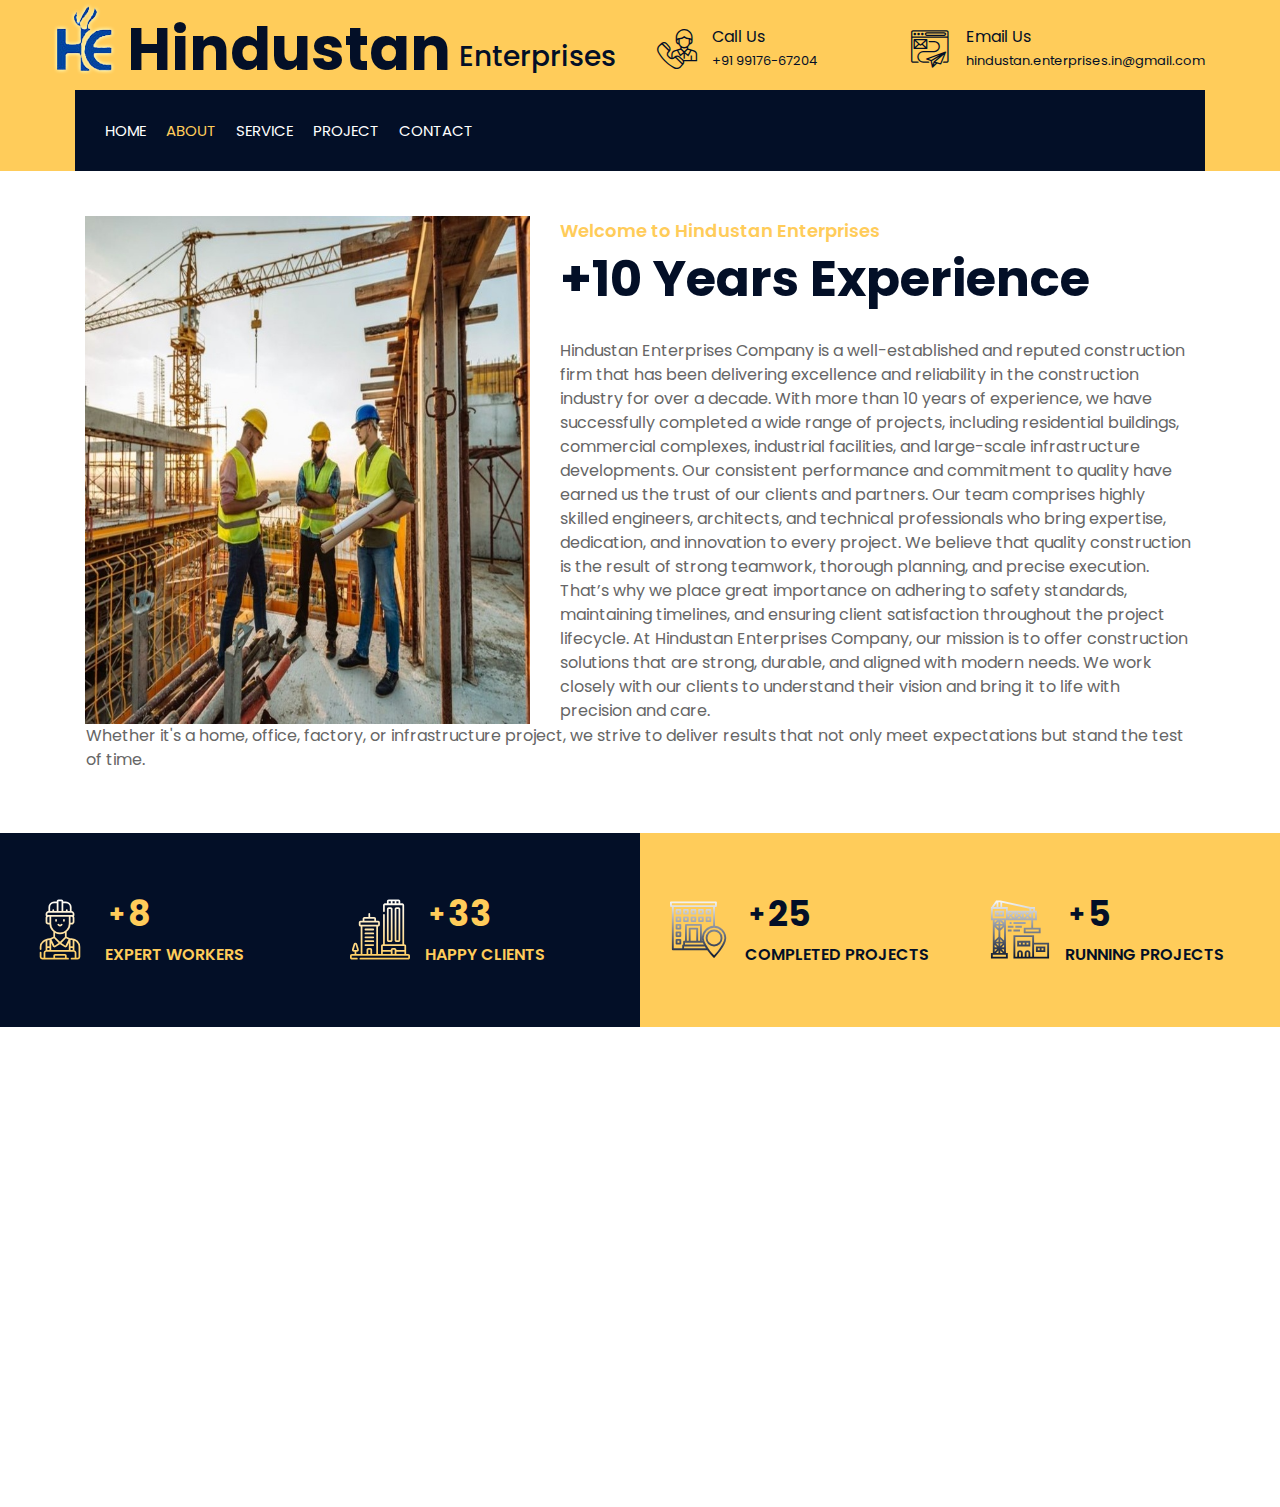
<file: about.html>
<!DOCTYPE html>
<html lang="en">

<head>
    <meta charset="utf-8">
    <title>Hindustan Enterprises | Construction Company</title>
    <meta content="width=device-width, initial-scale=1.0" name="viewport">
    <meta content="Construction Company" name="keywords">
    <meta content="Construction Company" name="description">

    <!-- Favicon -->
    <link href="img/favicon.ico" rel="icon">

    <!-- Google Font -->
    <link href="https://fonts.googleapis.com/css2?family=Poppins:wght@100;200;300;400;500;600;700;800;900&display=swap"
        rel="stylesheet">

    <!-- CSS Libraries -->
    <link href="https://stackpath.bootstrapcdn.com/bootstrap/4.4.1/css/bootstrap.min.css" rel="stylesheet">
    <link href="https://cdnjs.cloudflare.com/ajax/libs/font-awesome/5.10.0/css/all.min.css" rel="stylesheet">
    <link href="lib/flaticon/font/flaticon.css" rel="stylesheet">
    <link href="lib/animate/animate.min.css" rel="stylesheet">
    <link href="lib/owlcarousel/assets/owl.carousel.min.css" rel="stylesheet">
    <link href="lib/lightbox/css/lightbox.min.css" rel="stylesheet">
    <link href="lib/slick/slick.css" rel="stylesheet">
    <link href="lib/slick/slick-theme.css" rel="stylesheet">

    <!-- Template Stylesheet -->
    <link href="css/style.css" rel="stylesheet">
</head>

<body>
    <div class="wrapper">
        <!-- Top Bar Start -->
       <div class="top-bar">
            <div class="container-fluid">
                <div class="row align-items-center">
                    <div class="col-lg-6 col-md-12">
                        <div class="logo">
                            <!-- <span class="d-flex"> -->
                                <!-- <a href="index.html"> -->
                                   <img style="margin-top: -9px;" src="img/logo-hindustan.png" alt="Logo">
                                <!-- </a> -->
                                <h1 class="mx-2">Hindustan</h1><h3 class="mt-4">Enterprises</h3>
                            <!-- </span> -->
                        </div>
                    </div>
                    <div class="col-lg-6 col-md-7 d-none d-lg-block">
                        <div class="row">
                            <div class="col-4">
                                <div class="top-bar-item">
                                    <div class="top-bar-icon">
                                        <i class="flaticon-call"></i>
                                    </div>
                                    <div class="top-bar-text">
                                        <h3>Call Us</h3>
                                        <p>+91 99176-67204</p>
                                    </div>
                                </div>
                            </div>
                            <div class="col-8">
                                <div class="top-bar-item">
                                    <div class="top-bar-icon">
                                        <i class="flaticon-send-mail"></i>
                                    </div>
                                    <div class="top-bar-text">
                                        <h3>Email Us</h3>
                                       <p>hindustan.enterprises.in@gmail.com</p> 
                                    </div>
                                </div>
                            </div>
                        </div>
                    </div>
                </div>
            </div>
        </div>
        <!-- Top Bar End -->

        <!-- Nav Bar Start -->
        <div class="nav-bar">
            <div class="container-fluid">
                <nav class="navbar navbar-expand-lg bg-dark navbar-dark">
                    <a href="#" class="navbar-brand">MENU</a>
                    <button type="button" class="navbar-toggler" data-toggle="collapse" data-target="#navbarCollapse">
                        <span class="navbar-toggler-icon"></span>
                    </button>

                    <div class="collapse navbar-collapse justify-content-between" id="navbarCollapse">
                        <div class="navbar-nav mr-auto">
                            <a href="index.html" class="nav-item nav-link">Home</a>
                            <a href="about.html" class="nav-item nav-link active">About</a>
                            <a href="service.html" class="nav-item nav-link">Service</a>
                  
                            <a href="portfolio.html" class="nav-item nav-link">Project</a>
                            <a href="contact.html" class="nav-item nav-link">Contact</a>
                        </div>
                        <!-- <div class="ml-auto">
                                <a class="btn" href="#">Get A Quote</a>
                            </div> -->
                    </div>
                </nav>
            </div>
        </div>
        <!-- Nav Bar End -->

        <!-- About Start -->
        <div class="about wow fadeInUp" data-wow-delay="0.1s">
            <div class="container">
                <div class="row align-items-center">
                    <div class="col-lg-5 col-md-6">
                        <div class="about-img">
                            <img src="img/about.jpg" alt="Image">
                        </div>
                    </div>
                    <div class="col-lg-7 col-md-6">
                        <div class="section-header text-left">
                            <p>Welcome to Hindustan Enterprises</p>
                            <h2>+10 Years Experience</h2>
                        </div>
                        <div class="about-text">
                             <p class="mb-0">Hindustan Enterprises Company is a well-established and reputed construction
                                firm that
                                has been
                                delivering excellence and reliability in the construction industry for over a decade.
                                With more
                                than 10 years of experience, we have successfully completed a wide range of projects,
                                including
                                residential buildings, commercial complexes, industrial facilities, and large-scale
                                infrastructure developments. Our consistent performance and commitment to quality have
                                earned us
                                the trust of our clients and partners. Our team comprises highly skilled engineers,
                                architects, and technical
                                professionals who bring
                                expertise, dedication, and innovation to every project. We believe that quality
                                construction is
                                the result of strong teamwork, thorough planning, and precise execution. That’s why we
                                place
                                great importance on adhering to safety standards, maintaining timelines, and ensuring
                                client
                                satisfaction throughout the project lifecycle. At Hindustan Enterprises Company, our
                                mission is to offer construction solutions that are
                                strong, durable, and aligned with modern needs. We work closely with our clients to
                                understand
                                their vision and bring it to life with precision and care.</p>
                        </div>
                    </div>
                     <p class="mx-3">
                        Whether it's a home, office, factory,
                        or infrastructure project, we strive to deliver results that not only meet expectations but
                        stand the test of time.</p>
                </div>
            </div>
        </div>
        <!-- About End -->


        <!-- Fact Start -->
        <div class="fact">
            <div class="container-fluid">
                <div class="row counters">
                    <div class="col-md-6 fact-left wow slideInLeft">
                        <div class="row">
                            <div class="col-6">
                                <div class="fact-icon">
                                    <i class="flaticon-worker"></i>
                                </div>
                                <div class="fact-text">
                                     <span class="plus-icon"> <strong class="mx-1 mb-2">+</strong> <h2 data-toggle="counter-up">25</h2></span>
                                    <p>Expert Workers</p>
                                </div>
                            </div>
                            <div class="col-6">
                                <div class="fact-icon">
                                    <i class="flaticon-building"></i>
                                </div>
                                <div class="fact-text">
                                     <span class="plus-icon"> <strong class="mx-1 mb-2">+</strong> <h2 data-toggle="counter-up">100</h2></span>
                                    <p>Happy Clients</p>
                                </div>
                            </div>
                        </div>
                    </div>
                    <div class="col-md-6 fact-right wow slideInRight">
                        <div class="row">
                            <div class="col-6">
                                <div class="fact-icon">
                                    <i class="flaticon-address"></i>
                                </div>
                                <div class="fact-text">
                                 <span class="plus-icon"> <strong class="mx-1 mb-2">+</strong> <h2 data-toggle="counter-up">75</h2></span>
                                    <p>Completed Projects</p>
                                </div>
                            </div>
                            <div class="col-6">
                                <div class="fact-icon">
                                    <i class="flaticon-crane"></i>
                                </div>
                                <div class="fact-text">
                                <span class="plus-icon"> <strong class="mx-1 mb-2">+</strong> <h2 data-toggle="counter-up">15</h2></span>
                                    <p>Running Projects</p>
                                </div>
                            </div>
                        </div>
                    </div>
                </div>
            </div>
        </div>
        <!-- Fact End -->

        <!-- Footer Start -->
       <div class="footer wow fadeIn" data-wow-delay="0.3s">
            <div class="container">
                <div class="row" style="justify-content: space-between;">
                    <div class="col-md-6 col-lg-4">
                        <div class="footer-contact">
                            <h2>Office Contact</h2>
                            <p><i class="fa fa-map-marker-alt"></i>Near Sabji Moholla Bass Stand Reckog Peo 172107 (HP)
                            </p>
                            <p><i class="fa fa-phone-alt"></i>+91 99176-67204</p>
                            <p><i class="fa fa-envelope"></i>hindustan.enterprises.in@gmail.com
                            </p>
                        </div>
                    </div>
                    <div class="col-md-6 col-lg-4">
                    <div class="footer-social" style="bottom: -64px;">
                        <h2>Follow Us</h2>
                        <a href="https://x.com/HindustanE39661?t=6u1ZYxvJxGNNwe6p0ER_DA&s=08"><i
                                class="fa fa-twitter"></i></a>

                        <a href=""><i class="fab fa-facebook-f"></i></a>
                        <a
                            href="https://www.instagram.com/hindustan.enterprisess?utm_source=qr&igsh=MWJyeDI0NjF3OWJhcA=="><i
                                class="fab fa-instagram"></i></a>
                        <!-- <a href=""><i class="fab fa-linkedin-in"></i></a> -->
                    </div>
                </div>
                </div>
            </div>
            <hr style="height: 2px;
background-color: #f3eeee;
border: none;
">
            <div class="container copyright">
                <div class="row">
                    <div class="col-md-6">
                        <p>&copy; <a href="#">Hindustan Enterprises</a>, All Right Reserved.</p>
                    </div>
                    <div class="col-md-6">
                        <p>Designed By <a href="">Mahfooz saifi</a></p>
                    </div>
                </div>
            </div>
        </div>
        <!-- Footer End -->

        <a href="#" class="back-to-top"><i class="fa fa-chevron-up"></i></a>
    </div>

    <!-- JavaScript Libraries -->
    <script src="https://code.jquery.com/jquery-3.4.1.min.js"></script>
    <script src="https://stackpath.bootstrapcdn.com/bootstrap/4.4.1/js/bootstrap.bundle.min.js"></script>
    <script src="lib/easing/easing.min.js"></script>
    <script src="lib/wow/wow.min.js"></script>
    <script src="lib/owlcarousel/owl.carousel.min.js"></script>
    <script src="lib/isotope/isotope.pkgd.min.js"></script>
    <script src="lib/lightbox/js/lightbox.min.js"></script>
    <script src="lib/waypoints/waypoints.min.js"></script>
    <script src="lib/counterup/counterup.min.js"></script>
    <script src="lib/slick/slick.min.js"></script>

    <!-- Template Javascript -->
    <script src="js/main.js"></script>
</body>

</html>
</file>
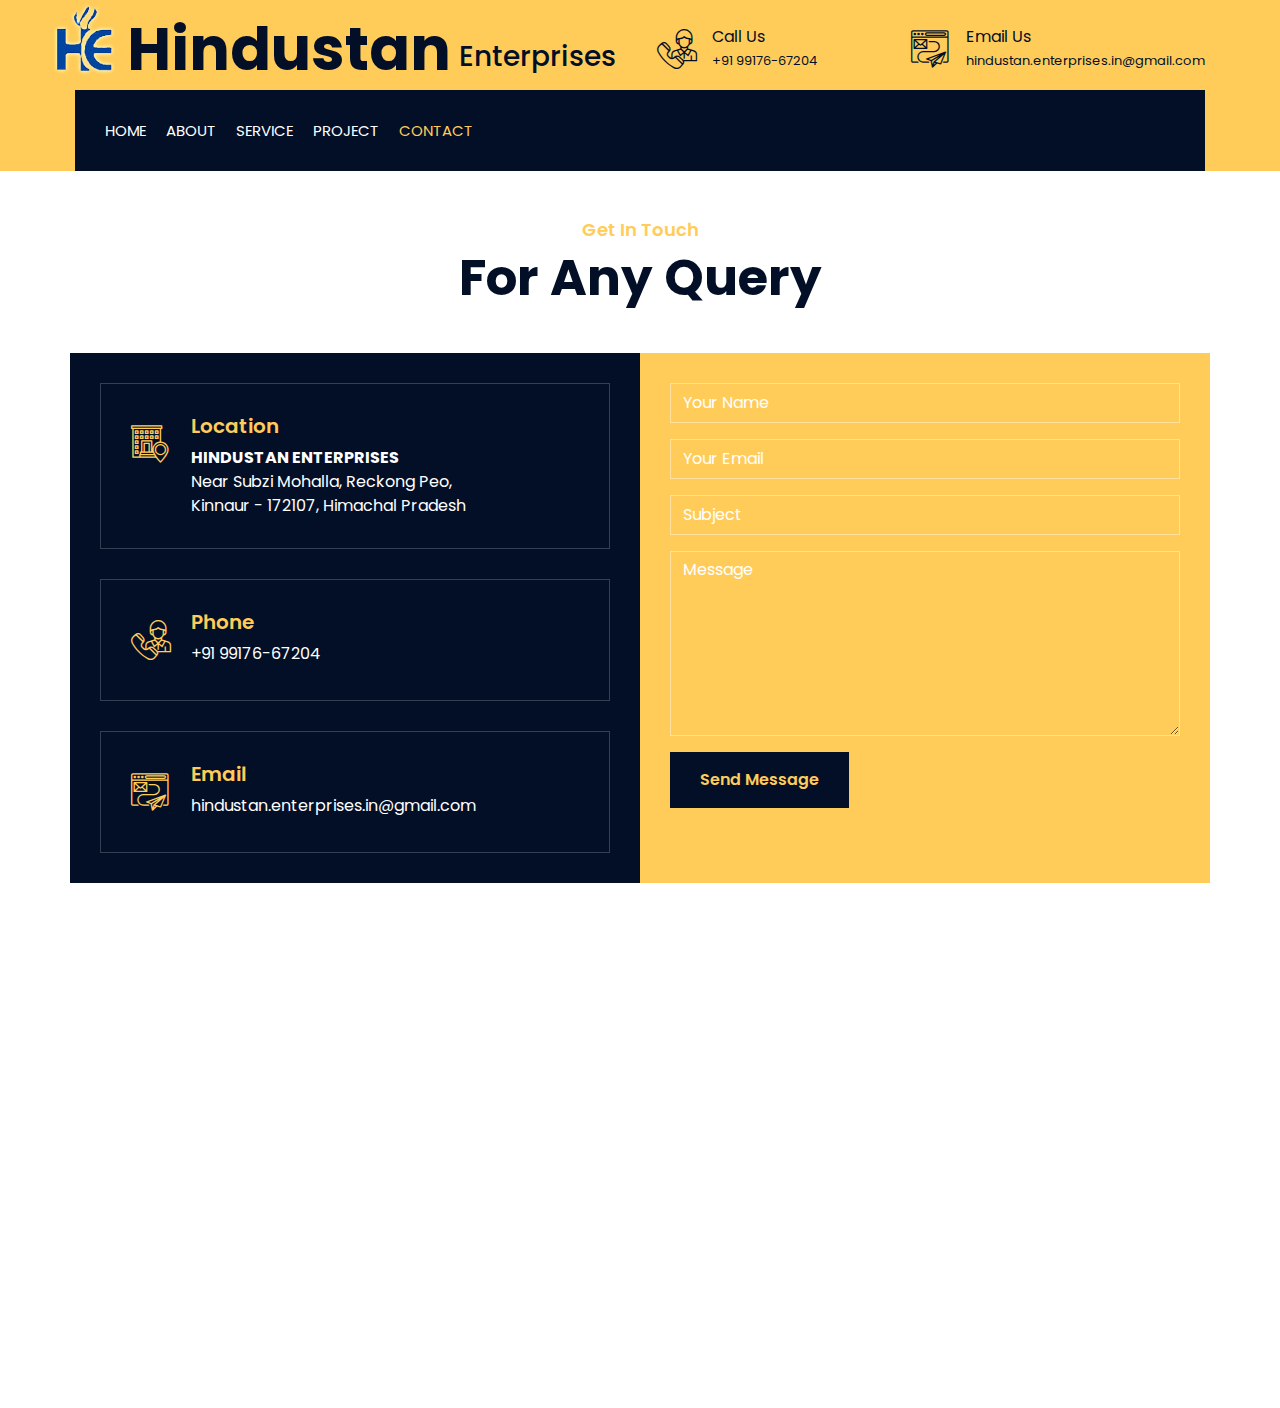
<file: contact.html>
<!DOCTYPE html>
<html lang="en">

<head>
    <meta charset="utf-8">
    <title>Hindustan Enterprises | Construction Company</title>
    <meta content="width=device-width, initial-scale=1.0" name="viewport">
    <meta content="Construction Company" name="keywords">
    <meta content="Construction Company" name="description">

    <!-- Favicon -->
    <link href="img/favicon.ico" rel="icon">

    <!-- Google Font -->
    <link href="https://fonts.googleapis.com/css2?family=Poppins:wght@100;200;300;400;500;600;700;800;900&display=swap"
        rel="stylesheet">

    <!-- CSS Libraries -->
    <link href="https://stackpath.bootstrapcdn.com/bootstrap/4.4.1/css/bootstrap.min.css" rel="stylesheet">
    <link href="https://cdnjs.cloudflare.com/ajax/libs/font-awesome/5.10.0/css/all.min.css" rel="stylesheet">
    <link href="lib/flaticon/font/flaticon.css" rel="stylesheet">
    <link href="lib/animate/animate.min.css" rel="stylesheet">
    <link href="lib/owlcarousel/assets/owl.carousel.min.css" rel="stylesheet">
    <link href="lib/lightbox/css/lightbox.min.css" rel="stylesheet">
    <link href="lib/slick/slick.css" rel="stylesheet">
    <link href="lib/slick/slick-theme.css" rel="stylesheet">

    <!-- Template Stylesheet -->
    <link href="css/style.css" rel="stylesheet">
</head>

<body>
    <div class="wrapper">
        <!-- Top Bar Start -->
        <div class="top-bar">
            <div class="container-fluid">
                <div class="row align-items-center">
                    <div class="col-lg-6 col-md-12">
                        <div class="logo">
                            <img style="margin-top: -9px;" src="img/logo-hindustan.png" alt="Logo">
                            <h1 class="mx-2">Hindustan</h1>
                            <h3 class="mt-4">Enterprises</h3>
                            <!-- </span> -->
                        </div>
                    </div>
                    <div class="col-lg-6 col-md-7 d-none d-lg-block">
                        <div class="row">
                            <div class="col-4">
                                <div class="top-bar-item">
                                    <div class="top-bar-icon">
                                        <i class="flaticon-call"></i>
                                    </div>
                                    <div class="top-bar-text">
                                        <h3>Call Us</h3>
                                        <p>+91 99176-67204</p>
                                    </div>
                                </div>
                            </div>
                            <div class="col-8">
                                <div class="top-bar-item">
                                    <div class="top-bar-icon">
                                        <i class="flaticon-send-mail"></i>
                                    </div>
                                    <div class="top-bar-text">
                                        <h3>Email Us</h3>
                                        <p>hindustan.enterprises.in@gmail.com</p>
                                    </div>
                                </div>
                            </div>
                        </div>
                    </div>
                </div>
            </div>
        </div>
        <!-- Top Bar End -->

        <!-- Nav Bar Start -->
        <div class="nav-bar">
            <div class="container-fluid">
                <nav class="navbar navbar-expand-lg bg-dark navbar-dark">
                    <a href="#" class="navbar-brand">MENU</a>
                    <button type="button" class="navbar-toggler" data-toggle="collapse" data-target="#navbarCollapse">
                        <span class="navbar-toggler-icon"></span>
                    </button>

                    <div class="collapse navbar-collapse justify-content-between" id="navbarCollapse">
                        <div class="navbar-nav mr-auto">
                            <a href="index.html" class="nav-item nav-link">Home</a>
                            <a href="about.html" class="nav-item nav-link">About</a>
                            <a href="service.html" class="nav-item nav-link">Service</a>

                            <a href="portfolio.html" class="nav-item nav-link">Project</a>
                            <a href="contact.html" class="nav-item nav-link active">Contact</a>
                        </div>
                        <!-- <div class="ml-auto">
                                <a class="btn" href="#">Get A Quote</a>
                            </div> -->
                    </div>
                </nav>
            </div>
        </div>
        <!-- Nav Bar End -->

        <!-- Contact Start -->
        <div class="contact wow fadeInUp">
            <div class="container">
                <div class="section-header text-center">
                    <p>Get In Touch</p>
                    <h2>For Any Query</h2>
                </div>
                <div class="row">
                    <div class="col-md-6">
                        <div class="contact-info">
                            <div class="contact-item">
                                <i class="flaticon-address"></i>
                                <div class="contact-text">
                                    <h2>Location</h2>
                                    <p><strong>HINDUSTAN ENTERPRISES</strong></p>
                                    <p>Near Subzi Mohalla, Reckong Peo,<br>Kinnaur - 172107, Himachal Pradesh</p>
                                </div>
                            </div>
                            <div class="contact-item">
                                <i class="flaticon-call"></i>
                                <div class="contact-text">
                                    <h2>Phone</h2>
                                    <p>+91 99176-67204
                                    </p>
                                </div>
                            </div>
                            <div class="contact-item">
                                <i class="flaticon-send-mail"></i>
                                <div class="contact-text">
                                    <h2>Email</h2>
                                    <p>hindustan.enterprises.in@gmail.com</p>
                                </div>
                            </div>
                        </div>
                    </div>
                    <div class="col-md-6">
                        <div class="contact-form">
                            <div id="success"></div>
                            <form name="sentMessage" id="contactForm" novalidate="novalidate">
                                <div class="control-group">
                                    <input type="text" class="form-control" id="name" placeholder="Your Name"
                                        required="required" data-validation-required-message="Please enter your name" />
                                    <p class="help-block text-danger"></p>
                                </div>
                                <div class="control-group">
                                    <input type="email" class="form-control" id="email" placeholder="Your Email"
                                        required="required"
                                        data-validation-required-message="Please enter your email" />
                                    <p class="help-block text-danger"></p>
                                </div>
                                <div class="control-group">
                                    <input type="text" class="form-control" id="subject" placeholder="Subject"
                                        required="required" data-validation-required-message="Please enter a subject" />
                                    <p class="help-block text-danger"></p>
                                </div>
                                <div class="control-group">
                                    <textarea class="form-control" id="message" placeholder="Message"
                                        required="required"
                                        data-validation-required-message="Please enter your message"></textarea>
                                    <p class="help-block text-danger"></p>
                                </div>
                                <div>
                                    <button class="btn" type="submit" id="sendMessageButton">Send Message</button>
                                </div>
                            </form>
                        </div>
                    </div>
                </div>
            </div>
        </div>
        <!-- Contact End -->


        <!-- Footer Start -->
        <div class="footer wow fadeIn" data-wow-delay="0.3s">
            <div class="container">
                <div class="row" style="justify-content: space-between;">
                    <div class="col-md-6 col-lg-4">
                        <div class="footer-contact">
                            <h2>Office Contact</h2>
                            <p><i class="fa fa-map-marker-alt"></i>Near Sabji Moholla Bass Stand Reckog Peo 172107 (HP)
                            </p>
                            <p><i class="fa fa-phone-alt"></i>+91 99176-67204</p>
                            <p><i class="fa fa-envelope"></i>hindustan.enterprises.in@gmail.com
                            </p>
                        </div>
                    </div>
                    <div class="col-md-6 col-lg-4">
                        <div class="footer-social" style="bottom: -64px;">
                            <h2>Follow Us</h2>
                            <a href="https://x.com/HindustanE39661?t=6u1ZYxvJxGNNwe6p0ER_DA&s=08"><i
                                    class="fa fa-twitter"></i></a>

                            <a href=""><i class="fab fa-facebook-f"></i></a>
                            <a
                                href="https://www.instagram.com/hindustan.enterprisess?utm_source=qr&igsh=MWJyeDI0NjF3OWJhcA=="><i
                                    class="fab fa-instagram"></i></a>
                            <!-- <a href=""><i class="fab fa-linkedin-in"></i></a> -->
                        </div>
                    </div>
                </div>
            </div>
            <hr style="height: 2px;
background-color: #f3eeee;
border: none;
">
            <div class="container copyright">
                <div class="row">
                    <div class="col-md-6">
                        <p>&copy; <a href="#">Hindustan Enterprises</a>, All Right Reserved.</p>
                    </div>
                    <div class="col-md-6">
                        <p>Designed By <a href="">Mahfooz saifi</a></p>
                    </div>
                </div>
            </div>
        </div>
        <!-- Footer End -->

        <a href="#" class="back-to-top"><i class="fa fa-chevron-up"></i></a>
    </div>

    <!-- JavaScript Libraries -->
    <script src="https://code.jquery.com/jquery-3.4.1.min.js"></script>
    <script src="https://stackpath.bootstrapcdn.com/bootstrap/4.4.1/js/bootstrap.bundle.min.js"></script>
    <script src="lib/easing/easing.min.js"></script>
    <script src="lib/wow/wow.min.js"></script>
    <script src="lib/owlcarousel/owl.carousel.min.js"></script>
    <script src="lib/isotope/isotope.pkgd.min.js"></script>
    <script src="lib/lightbox/js/lightbox.min.js"></script>
    <script src="lib/waypoints/waypoints.min.js"></script>
    <script src="lib/counterup/counterup.min.js"></script>
    <script src="lib/slick/slick.min.js"></script>

    <!-- Contact Javascript File -->
    <script src="mail/jqBootstrapValidation.min.js"></script>
    <script src="mail/contact.js"></script>

    <!-- Template Javascript -->
    <script src="js/main.js"></script>
</body>

</html>
</file>
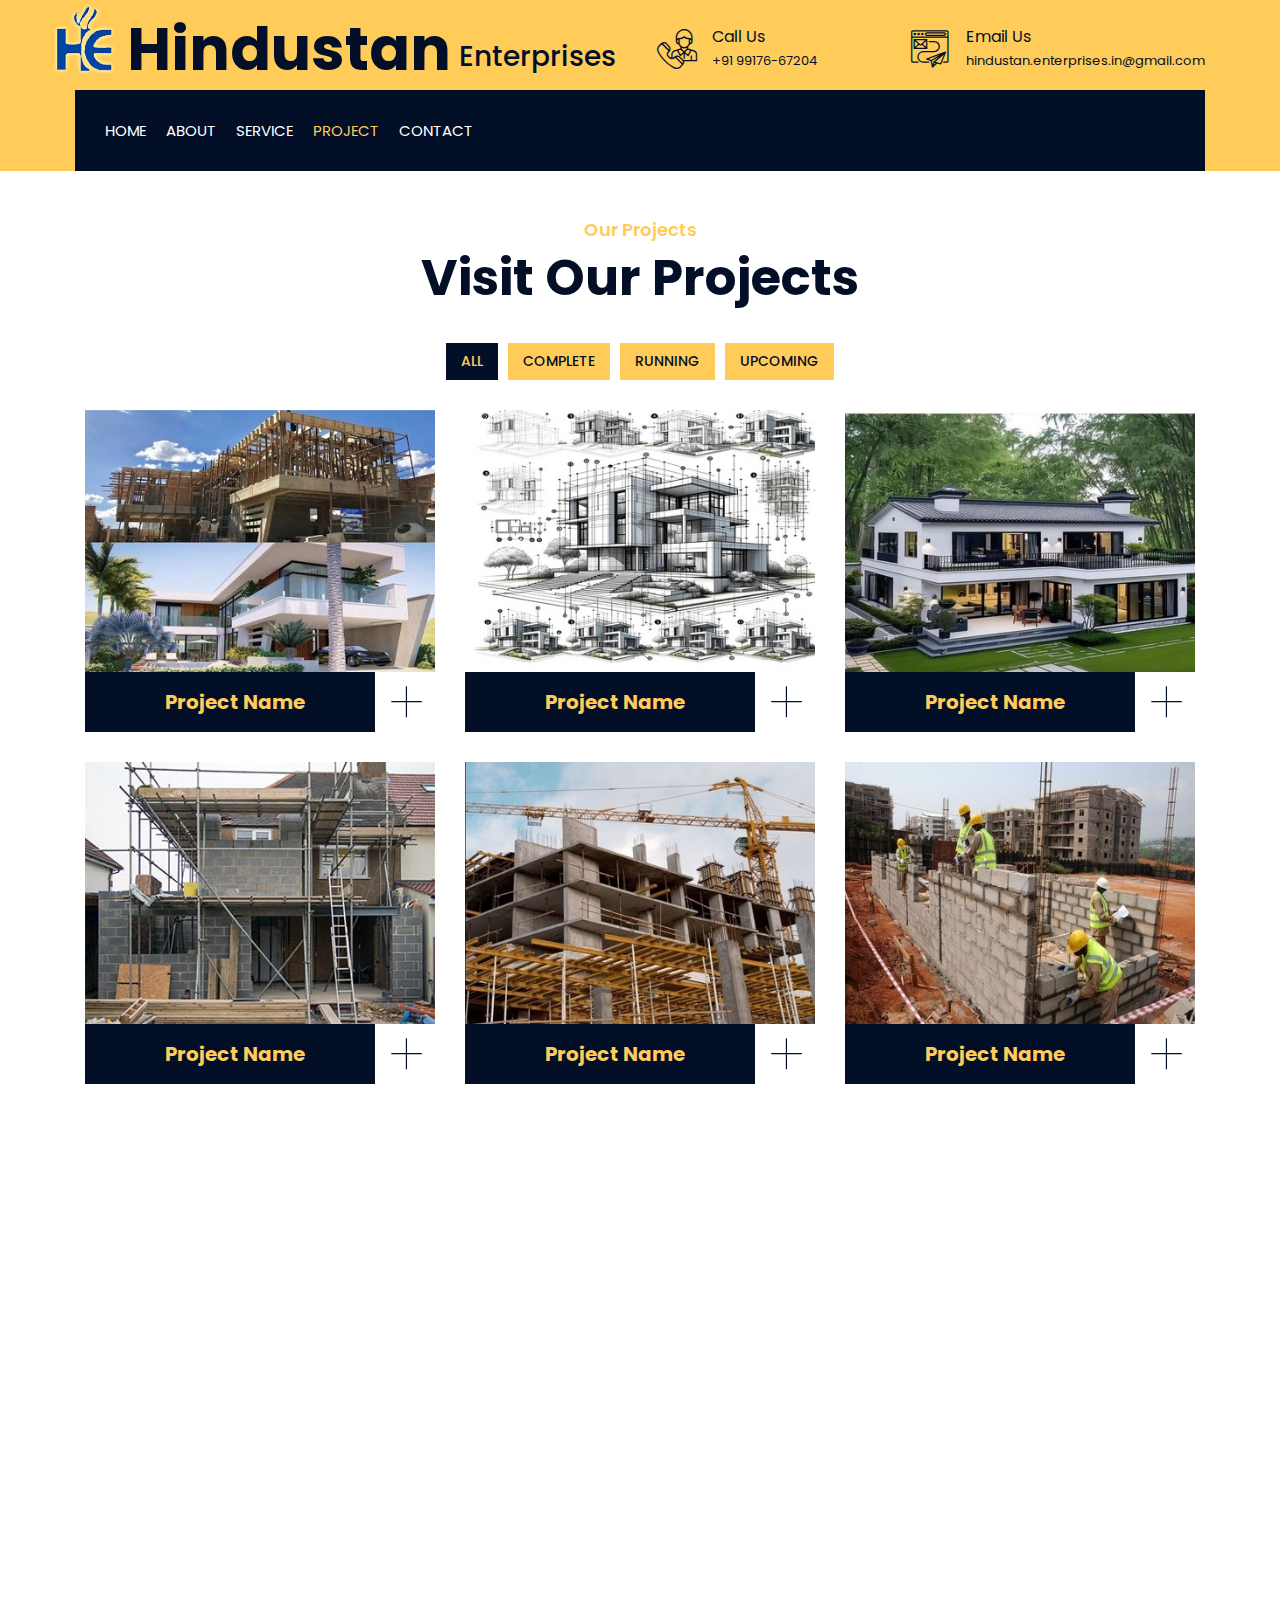
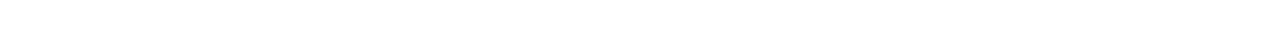
<file: portfolio.html>
<!DOCTYPE html>
<html lang="en">
    <head>
   <meta charset="utf-8">
    <title>Hindustan Enterprises | Construction Company</title>
    <meta content="width=device-width, initial-scale=1.0" name="viewport">
    <meta content="Construction Company" name="keywords">
    <meta content="Construction Company" name="description">

        <!-- Favicon -->
        <link href="img/favicon.ico" rel="icon">

        <!-- Google Font -->
        <link href="https://fonts.googleapis.com/css2?family=Poppins:wght@100;200;300;400;500;600;700;800;900&display=swap" rel="stylesheet">

        <!-- CSS Libraries -->
        <link href="https://stackpath.bootstrapcdn.com/bootstrap/4.4.1/css/bootstrap.min.css" rel="stylesheet">
        <link href="https://cdnjs.cloudflare.com/ajax/libs/font-awesome/5.10.0/css/all.min.css" rel="stylesheet">
        <link href="lib/flaticon/font/flaticon.css" rel="stylesheet"> 
        <link href="lib/animate/animate.min.css" rel="stylesheet">
        <link href="lib/owlcarousel/assets/owl.carousel.min.css" rel="stylesheet">
        <link href="lib/lightbox/css/lightbox.min.css" rel="stylesheet">
        <link href="lib/slick/slick.css" rel="stylesheet">
        <link href="lib/slick/slick-theme.css" rel="stylesheet">

        <!-- Template Stylesheet -->
        <link href="css/style.css" rel="stylesheet">
    </head>

    <body>
        <div class="wrapper">
            <!-- Top Bar Start -->
           <div class="top-bar">
            <div class="container-fluid">
                <div class="row align-items-center">
                    <div class="col-lg-6 col-md-12">
                        <div class="logo">
                                   <img style="margin-top: -9px;" src="img/logo-hindustan.png" alt="Logo">
                              <h1 class="mx-2">Hindustan</h1><h3 class="mt-4">Enterprises</h3>
                        </div>
                    </div>
                    <div class="col-lg-6 col-md-7 d-none d-lg-block">
                        <div class="row">
                            <div class="col-4">
                                <div class="top-bar-item">
                                    <div class="top-bar-icon">
                                        <i class="flaticon-call"></i>
                                    </div>
                                    <div class="top-bar-text">
                                        <h3>Call Us</h3>
                                        <p>+91 99176-67204</p>
                                    </div>
                                </div>
                            </div>
                            <div class="col-8">
                                <div class="top-bar-item">
                                    <div class="top-bar-icon">
                                        <i class="flaticon-send-mail"></i>
                                    </div>
                                    <div class="top-bar-text">
                                        <h3>Email Us</h3>
                                       <p>hindustan.enterprises.in@gmail.com</p> 
                                    </div>
                                </div>
                            </div>
                        </div>
                    </div>
                </div>
            </div>
        </div>
            <!-- Top Bar End -->

            <!-- Nav Bar Start -->
            <div class="nav-bar">
                <div class="container-fluid">
                    <nav class="navbar navbar-expand-lg bg-dark navbar-dark">
                        <a href="#" class="navbar-brand">MENU</a>
                        <button type="button" class="navbar-toggler" data-toggle="collapse" data-target="#navbarCollapse">
                            <span class="navbar-toggler-icon"></span>
                        </button>

                        <div class="collapse navbar-collapse justify-content-between" id="navbarCollapse">
                            <div class="navbar-nav mr-auto">
                                <a href="index.html" class="nav-item nav-link">Home</a>
                                <a href="about.html" class="nav-item nav-link">About</a>
                                <a href="service.html" class="nav-item nav-link">Service</a>
                      
                                <a href="portfolio.html" class="nav-item nav-link active">Project</a>
                                <a href="contact.html" class="nav-item nav-link">Contact</a>
                            </div>
                            <!-- <div class="ml-auto">
                                <a class="btn" href="#">Get A Quote</a>
                            </div> -->
                        </div>
                    </nav>
                </div>
            </div>
            <!-- Nav Bar End -->
            
            <!-- Portfolio Start -->
            <div class="portfolio">
                <div class="container">
                    <div class="section-header text-center">
                        <p>Our Projects</p>
                        <h2>Visit Our Projects</h2>
                    </div>
                    <div class="row">
                        <div class="col-12">
                            <ul id="portfolio-flters">
                                <li data-filter="*" class="filter-active">All</li>
                                <li data-filter=".first">Complete</li>
                                <li data-filter=".second">Running</li>
                                <li data-filter=".third">Upcoming</li>
                            </ul>
                        </div>
                    </div>
                    <div class="row portfolio-container">
                        <div class="col-lg-4 col-md-6 col-sm-12 portfolio-item first wow fadeInUp" data-wow-delay="0.1s">
                            <div class="portfolio-warp">
                                <div class="portfolio-img">
                                    <img src="img/portfolio-1.jpg" alt="Image">
                                    <div class="portfolio-overlay">
                                        <p>
                                            Lorem ipsum dolor sit amet elit. Phasel nec pretium mi. Curabit facilis ornare velit non. Aliqu metus tortor, auctor id gravi condime, viverra quis sem.
                                        </p>
                                    </div>
                                </div>
                                <div class="portfolio-text">
                                    <h3>Project Name</h3>
                                    <a class="btn" href="img/portfolio-1.jpg" data-lightbox="portfolio">+</a>
                                </div>
                            </div>
                        </div>
                        <div class="col-lg-4 col-md-6 col-sm-12 portfolio-item second wow fadeInUp" data-wow-delay="0.2s">
                            <div class="portfolio-warp">
                                <div class="portfolio-img">
                                    <img src="img/portfolio-2.jpg" alt="Image">
                                    <div class="portfolio-overlay">
                                        <p>
                                            Lorem ipsum dolor sit amet elit. Phasel nec pretium mi. Curabit facilis ornare velit non. Aliqu metus tortor, auctor id gravi condime, viverra quis sem.
                                        </p>
                                    </div>
                                </div>
                                <div class="portfolio-text">
                                    <h3>Project Name</h3>
                                    <a class="btn" href="img/portfolio-2.jpg" data-lightbox="portfolio">+</a>
                                </div>
                            </div>
                        </div>
                        <div class="col-lg-4 col-md-6 col-sm-12 portfolio-item third wow fadeInUp" data-wow-delay="0.3s">
                            <div class="portfolio-warp">
                                <div class="portfolio-img">
                                    <img src="img/portfolio-3.jpg" alt="Image">
                                    <div class="portfolio-overlay">
                                        <p>
                                            Lorem ipsum dolor sit amet elit. Phasel nec pretium mi. Curabit facilis ornare velit non. Aliqu metus tortor, auctor id gravi condime, viverra quis sem.
                                        </p>
                                    </div>
                                </div>
                                <div class="portfolio-text">
                                    <h3>Project Name</h3>
                                    <a class="btn" href="img/portfolio-3.jpg" data-lightbox="portfolio">+</a>
                                </div>
                            </div>
                        </div>
                        <div class="col-lg-4 col-md-6 col-sm-12 portfolio-item first wow fadeInUp" data-wow-delay="0.4s">
                            <div class="portfolio-warp">
                                <div class="portfolio-img">
                                    <img src="img/portfolio-4.jpg" alt="Image">
                                    <div class="portfolio-overlay">
                                        <p>
                                            Lorem ipsum dolor sit amet elit. Phasel nec pretium mi. Curabit facilis ornare velit non. Aliqu metus tortor, auctor id gravi condime, viverra quis sem.
                                        </p>
                                    </div>
                                </div>
                                <div class="portfolio-text">
                                    <h3>Project Name</h3>
                                    <a class="btn" href="img/portfolio-4.jpg" data-lightbox="portfolio">+</a>
                                </div>
                            </div>
                        </div>
                        <div class="col-lg-4 col-md-6 col-sm-12 portfolio-item second wow fadeInUp" data-wow-delay="0.5s">
                            <div class="portfolio-warp">
                                <div class="portfolio-img">
                                    <img src="img/portfolio-5.jpg" alt="Image">
                                    <div class="portfolio-overlay">
                                        <p>
                                            Lorem ipsum dolor sit amet elit. Phasel nec pretium mi. Curabit facilis ornare velit non. Aliqu metus tortor, auctor id gravi condime, viverra quis sem.
                                        </p>
                                    </div>
                                </div>
                                <div class="portfolio-text">
                                    <h3>Project Name</h3>
                                    <a class="btn" href="img/portfolio-5.jpg" data-lightbox="portfolio">+</a>
                                </div>
                            </div>
                        </div>
                        <div class="col-lg-4 col-md-6 col-sm-12 portfolio-item third wow fadeInUp" data-wow-delay="0.6s">
                            <div class="portfolio-warp">
                                <div class="portfolio-img">
                                    <img src="img/portfolio-6.jpg" alt="Image">
                                    <div class="portfolio-overlay">
                                        <p>
                                            Lorem ipsum dolor sit amet elit. Phasel nec pretium mi. Curabit facilis ornare velit non. Aliqu metus tortor, auctor id gravi condime, viverra quis sem.
                                        </p>
                                    </div>
                                </div>
                                <div class="portfolio-text">
                                    <h3>Project Name</h3>
                                    <a class="btn" href="img/portfolio-6.jpg" data-lightbox="portfolio">+</a>
                                </div>
                            </div>
                        </div>
                    </div>
                    <!-- <div class="row">
                        <div class="col-12 load-more">
                            <a class="btn" href="#">Load More</a>
                        </div>
                    </div> -->
                </div>
            </div>
            <!-- Portfolio End -->


            <!-- Footer Start -->
            <div class="footer wow fadeIn" data-wow-delay="0.3s">
            <div class="container">
                <div class="row" style="justify-content: space-between;">
                    <div class="col-md-6 col-lg-4">
                        <div class="footer-contact">
                            <h2>Office Contact</h2>
                            <p><i class="fa fa-map-marker-alt"></i>Near Sabji Moholla Bass Stand Reckog Peo 172107 (HP)
                            </p>
                            <p><i class="fa fa-phone-alt"></i>+91 99176-67204</p>
                            <p><i class="fa fa-envelope"></i>hindustan.enterprises.in@gmail.com
                            </p>
                        </div>
                    </div>
                    <div class="col-md-6 col-lg-4">
                    <div class="footer-social" style="bottom: -64px;">
                        <h2>Follow Us</h2>
                        <a href="https://x.com/HindustanE39661?t=6u1ZYxvJxGNNwe6p0ER_DA&s=08"><i
                                class="fa fa-twitter"></i></a>

                        <a href=""><i class="fab fa-facebook-f"></i></a>
                        <a
                            href="https://www.instagram.com/hindustan.enterprisess?utm_source=qr&igsh=MWJyeDI0NjF3OWJhcA=="><i
                                class="fab fa-instagram"></i></a>
                        <!-- <a href=""><i class="fab fa-linkedin-in"></i></a> -->
                    </div>
                </div>
                </div>
            </div>
            <hr style="height: 2px;
background-color: #f3eeee;
border: none;
">
            <div class="container copyright">
                <div class="row">
                    <div class="col-md-6">
                        <p>&copy; <a href="#">Hindustan Enterprises</a>, All Right Reserved.</p>
                    </div>
                    <div class="col-md-6">
                        <p>Designed By <a href="">Mahfooz saifi</a></p>
                    </div>
                </div>
            </div>
        </div>
            <!-- Footer End -->

            <a href="#" class="back-to-top"><i class="fa fa-chevron-up"></i></a>
        </div>

        <!-- JavaScript Libraries -->
        <script src="https://code.jquery.com/jquery-3.4.1.min.js"></script>
        <script src="https://stackpath.bootstrapcdn.com/bootstrap/4.4.1/js/bootstrap.bundle.min.js"></script>
        <script src="lib/easing/easing.min.js"></script>
        <script src="lib/wow/wow.min.js"></script>
        <script src="lib/owlcarousel/owl.carousel.min.js"></script>
        <script src="lib/isotope/isotope.pkgd.min.js"></script>
        <script src="lib/lightbox/js/lightbox.min.js"></script>
        <script src="lib/waypoints/waypoints.min.js"></script>
        <script src="lib/counterup/counterup.min.js"></script>
        <script src="lib/slick/slick.min.js"></script>

        <!-- Template Javascript -->
        <script src="js/main.js"></script>
    </body>
</html>
</file>
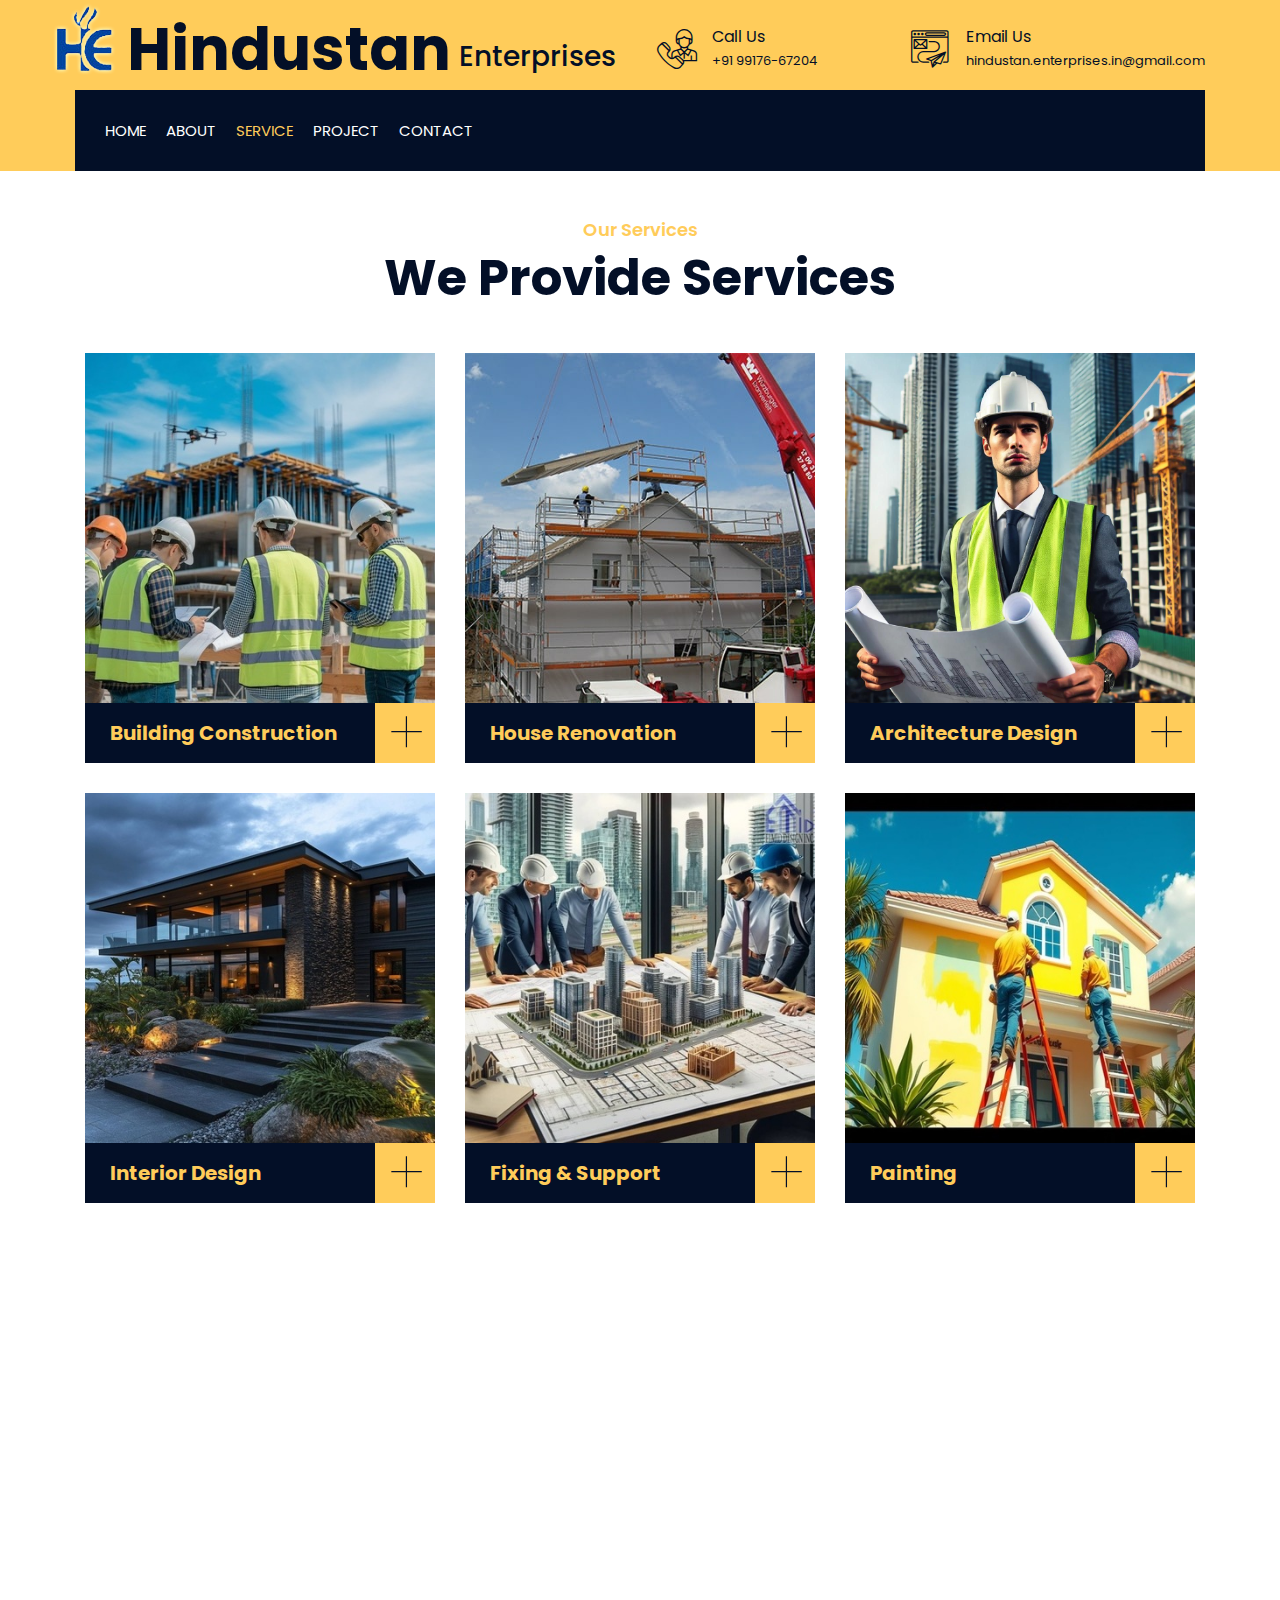
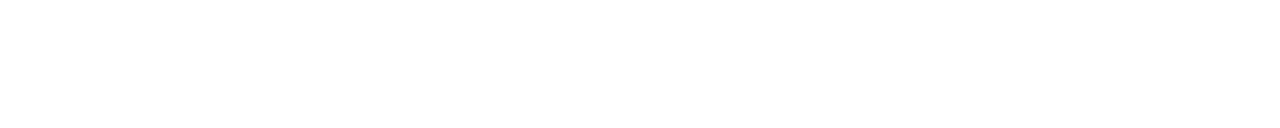
<file: service.html>
<!DOCTYPE html>
<html lang="en">
    <head>
    <meta charset="utf-8">
    <title>Hindustan Enterprises | Construction Company</title>
    <meta content="width=device-width, initial-scale=1.0" name="viewport">
    <meta content="Construction Company" name="keywords">
    <meta content="Construction Company" name="description">

        <!-- Favicon -->
        <link href="img/favicon.ico" rel="icon">

        <!-- Google Font -->
        <link href="https://fonts.googleapis.com/css2?family=Poppins:wght@100;200;300;400;500;600;700;800;900&display=swap" rel="stylesheet">

        <!-- CSS Libraries -->
        <link href="https://stackpath.bootstrapcdn.com/bootstrap/4.4.1/css/bootstrap.min.css" rel="stylesheet">
        <link href="https://cdnjs.cloudflare.com/ajax/libs/font-awesome/5.10.0/css/all.min.css" rel="stylesheet">
        <link href="lib/flaticon/font/flaticon.css" rel="stylesheet"> 
        <link href="lib/animate/animate.min.css" rel="stylesheet">
        <link href="lib/owlcarousel/assets/owl.carousel.min.css" rel="stylesheet">
        <link href="lib/lightbox/css/lightbox.min.css" rel="stylesheet">
        <link href="lib/slick/slick.css" rel="stylesheet">
        <link href="lib/slick/slick-theme.css" rel="stylesheet">

        <!-- Template Stylesheet -->
        <link href="css/style.css" rel="stylesheet">
    </head>

    <body>
        <div class="wrapper">
            <!-- Top Bar Start -->
           <div class="top-bar">
            <div class="container-fluid">
                <div class="row align-items-center">
                    <div class="col-lg-6 col-md-12">
                        <div class="logo">
                                   <img style="margin-top: -9px;" src="img/logo-hindustan.png" alt="Logo">
                                <h1 class="mx-2">Hindustan</h1><h3 class="mt-4">Enterprises</h3>
                        </div>
                    </div>
                    <div class="col-lg-6 col-md-7 d-none d-lg-block">
                        <div class="row">
                            <div class="col-4">
                                <div class="top-bar-item">
                                    <div class="top-bar-icon">
                                        <i class="flaticon-call"></i>
                                    </div>
                                    <div class="top-bar-text">
                                        <h3>Call Us</h3>
                                        <p>+91 99176-67204</p>
                                    </div>
                                </div>
                            </div>
                            <div class="col-8">
                                <div class="top-bar-item">
                                    <div class="top-bar-icon">
                                        <i class="flaticon-send-mail"></i>
                                    </div>
                                    <div class="top-bar-text">
                                        <h3>Email Us</h3>
                                       <p>hindustan.enterprises.in@gmail.com</p> 
                                    </div>
                                </div>
                            </div>
                        </div>
                    </div>
                </div>
            </div>
        </div>
            <!-- Top Bar End -->

            <!-- Nav Bar Start -->
            <div class="nav-bar">
                <div class="container-fluid">
                    <nav class="navbar navbar-expand-lg bg-dark navbar-dark">
                        <a href="#" class="navbar-brand">MENU</a>
                        <button type="button" class="navbar-toggler" data-toggle="collapse" data-target="#navbarCollapse">
                            <span class="navbar-toggler-icon"></span>
                        </button>

                        <div class="collapse navbar-collapse justify-content-between" id="navbarCollapse">
                            <div class="navbar-nav mr-auto">
                                <a href="index.html" class="nav-item nav-link">Home</a>
                                <a href="about.html" class="nav-item nav-link">About</a>
                                <a href="service.html" class="nav-item nav-link active">Service</a>
                      
                                <a href="portfolio.html" class="nav-item nav-link">Project</a>
                                <a href="contact.html" class="nav-item nav-link">Contact</a>
                            </div>
                            <!-- <div class="ml-auto">
                                <a class="btn" href="#">Get A Quote</a>
                            </div> -->
                        </div>
                    </nav>
                </div>
            </div>
            <!-- Nav Bar End -->
            
            <!-- Service Start -->
            <div class="service">
                <div class="container">
                    <div class="section-header text-center">
                        <p>Our Services</p>
                        <h2>We Provide Services</h2>
                    </div>
                    <div class="row">
                        <div class="col-lg-4 col-md-6 wow fadeInUp" data-wow-delay="0.1s">
                            <div class="service-item">
                                <div class="service-img">
                                    <img src="img/service-1.jpg" alt="Image">
                                    <div class="service-overlay">
                                        <p>
                                            Lorem ipsum dolor sit amet, consectetur adipiscing elit. Phasellus nec pretium mi. Curabitur facilisis ornare velit non vulputate. Aliquam metus tortor, auctor id gravida condimentum, viverra quis sem.
                                        </p>
                                    </div>
                                </div>
                                <div class="service-text">
                                    <h3>Building Construction</h3>
                                    <a class="btn" href="img/service-1.jpg" data-lightbox="service">+</a>
                                </div>
                            </div>
                        </div>
                        <div class="col-lg-4 col-md-6 wow fadeInUp" data-wow-delay="0.2s">
                            <div class="service-item">
                                <div class="service-img">
                                    <img src="img/service-2.jpg" alt="Image">
                                    <div class="service-overlay">
                                        <p>
                                            Lorem ipsum dolor sit amet, consectetur adipiscing elit. Phasellus nec pretium mi. Curabitur facilisis ornare velit non vulputate. Aliquam metus tortor, auctor id gravida condimentum, viverra quis sem.
                                        </p>
                                    </div>
                                </div>
                                <div class="service-text">
                                    <h3>House Renovation</h3>
                                    <a class="btn" href="img/service-2.jpg" data-lightbox="service">+</a>
                                </div>
                            </div>
                        </div>
                        <div class="col-lg-4 col-md-6 wow fadeInUp" data-wow-delay="0.3s">
                            <div class="service-item">
                                <div class="service-img">
                                    <img src="img/service-3.jpg" alt="Image">
                                    <div class="service-overlay">
                                        <p>
                                            Lorem ipsum dolor sit amet, consectetur adipiscing elit. Phasellus nec pretium mi. Curabitur facilisis ornare velit non vulputate. Aliquam metus tortor, auctor id gravida condimentum, viverra quis sem.
                                        </p>
                                    </div>
                                </div>
                                <div class="service-text">
                                    <h3>Architecture Design</h3>
                                    <a class="btn" href="img/service-3.jpg" data-lightbox="service">+</a>
                                </div>
                            </div>
                        </div>
                        <div class="col-lg-4 col-md-6 wow fadeInUp" data-wow-delay="0.4s">
                            <div class="service-item">
                                <div class="service-img">
                                    <img src="img/service-4.jpg" alt="Image">
                                    <div class="service-overlay">
                                        <p>
                                            Lorem ipsum dolor sit amet, consectetur adipiscing elit. Phasellus nec pretium mi. Curabitur facilisis ornare velit non vulputate. Aliquam metus tortor, auctor id gravida condimentum, viverra quis sem.
                                        </p>
                                    </div>
                                </div>
                                <div class="service-text">
                                    <h3>Interior Design</h3>
                                    <a class="btn" href="img/service-4.jpg" data-lightbox="service">+</a>
                                </div>
                            </div>
                        </div>
                        <div class="col-lg-4 col-md-6 wow fadeInUp" data-wow-delay="0.5s">
                            <div class="service-item">
                                <div class="service-img">
                                    <img src="img/service-5.jpg" alt="Image">
                                    <div class="service-overlay">
                                        <p>
                                            Lorem ipsum dolor sit amet, consectetur adipiscing elit. Phasellus nec pretium mi. Curabitur facilisis ornare velit non vulputate. Aliquam metus tortor, auctor id gravida condimentum, viverra quis sem.
                                        </p>
                                    </div>
                                </div>
                                <div class="service-text">
                                    <h3>Fixing & Support</h3>
                                    <a class="btn" href="img/service-5.jpg" data-lightbox="service">+</a>
                                </div>
                            </div>
                        </div>
                        <div class="col-lg-4 col-md-6 wow fadeInUp" data-wow-delay="0.6s">
                            <div class="service-item">
                                <div class="service-img">
                                    <img src="img/service-6.jpg" alt="Image">
                                    <div class="service-overlay">
                                        <p>
                                            Lorem ipsum dolor sit amet, consectetur adipiscing elit. Phasellus nec pretium mi. Curabitur facilisis ornare velit non vulputate. Aliquam metus tortor, auctor id gravida condimentum, viverra quis sem.
                                        </p>
                                    </div>
                                </div>
                                <div class="service-text">
                                    <h3>Painting</h3>
                                    <a class="btn" href="img/service-6.jpg" data-lightbox="service">+</a>
                                </div>
                            </div>
                        </div>
                    </div>
                </div>
            </div>
            <!-- Service End -->
            

            <!-- Footer Start -->
          <div class="footer wow fadeIn" data-wow-delay="0.3s">
            <div class="container">
                <div class="row" style="justify-content: space-between;">
                    <div class="col-md-6 col-lg-4">
                        <div class="footer-contact">
                            <h2>Office Contact</h2>
                            <p><i class="fa fa-map-marker-alt"></i>Near Sabji Moholla Bass Stand Reckog Peo 172107 (HP)
                            </p>
                            <p><i class="fa fa-phone-alt"></i>+91 99176-67204</p>
                            <p><i class="fa fa-envelope"></i>hindustan.enterprises.in@gmail.com
                            </p>
                        </div>
                    </div>
                    <div class="col-md-6 col-lg-4">
                    <div class="footer-social" style="bottom: -64px;">
                        <h2>Follow Us</h2>
                        <a href="https://x.com/HindustanE39661?t=6u1ZYxvJxGNNwe6p0ER_DA&s=08"><i
                                class="fa fa-twitter"></i></a>

                        <a href=""><i class="fab fa-facebook-f"></i></a>
                        <a
                            href="https://www.instagram.com/hindustan.enterprisess?utm_source=qr&igsh=MWJyeDI0NjF3OWJhcA=="><i
                                class="fab fa-instagram"></i></a>
                        <!-- <a href=""><i class="fab fa-linkedin-in"></i></a> -->
                    </div>
                </div>
                </div>
            </div>
            <hr style="height: 2px;
background-color: #f3eeee;
border: none;
">
            <div class="container copyright">
                <div class="row">
                    <div class="col-md-6">
                        <p>&copy; <a href="#">Hindustan Enterprises</a>, All Right Reserved.</p>
                    </div>
                    <div class="col-md-6">
                        <p>Designed By <a href="">Mahfooz saifi</a></p>
                    </div>
                </div>
            </div>
        </div>
            <!-- Footer End -->

            <a href="#" class="back-to-top"><i class="fa fa-chevron-up"></i></a>
        </div>

        <!-- JavaScript Libraries -->
        <script src="https://code.jquery.com/jquery-3.4.1.min.js"></script>
        <script src="https://stackpath.bootstrapcdn.com/bootstrap/4.4.1/js/bootstrap.bundle.min.js"></script>
        <script src="lib/easing/easing.min.js"></script>
        <script src="lib/wow/wow.min.js"></script>
        <script src="lib/owlcarousel/owl.carousel.min.js"></script>
        <script src="lib/isotope/isotope.pkgd.min.js"></script>
        <script src="lib/lightbox/js/lightbox.min.js"></script>
        <script src="lib/waypoints/waypoints.min.js"></script>
        <script src="lib/counterup/counterup.min.js"></script>
        <script src="lib/slick/slick.min.js"></script>

        <!-- Template Javascript -->
        <script src="js/main.js"></script>
    </body>
</html>
</file>
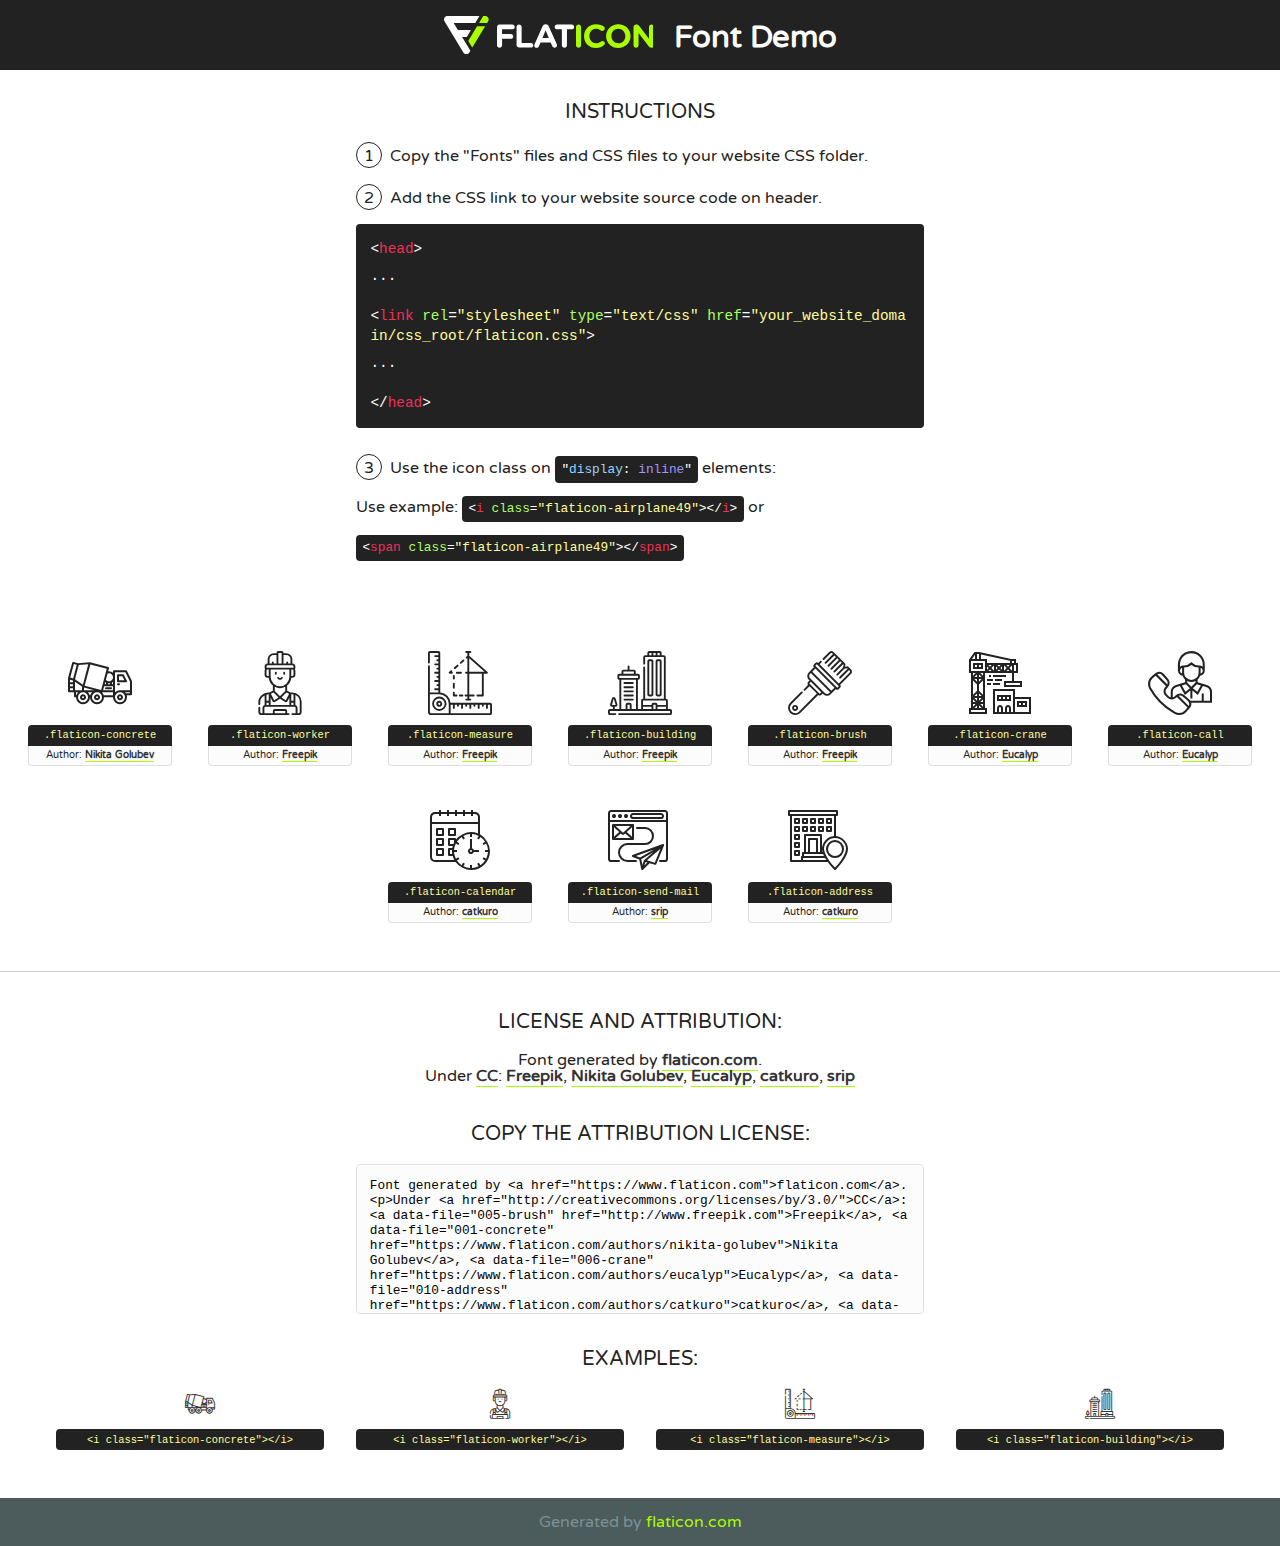
<file: lib/flaticon/font/flaticon.html>
<!DOCTYPE html>
<!--
  Flaticon icon font: Flaticon
  Creation date: 23/08/2020 07:24
-->
<html>
<!DOCTYPE html>
<html>

<head>
    <title>Flaticon WebFont</title>
    <link href="http://fonts.googleapis.com/css?family=Varela+Round" rel="stylesheet" type="text/css" />
    <link rel="stylesheet" type="text/css" href="flaticon.css">
    <meta charset="UTF-8">
    <style>
    html, body, div, span, applet, object, iframe,
    h1, h2, h3, h4, h5, h6, p, blockquote, pre,
    a, abbr, acronym, address, big, cite, code,
    del, dfn, em, img, ins, kbd, q, s, samp,
    small, strike, strong, sub, sup, tt, var,
    b, u, i, center,
    dl, dt, dd, ol, ul, li,
    fieldset, form, label, legend,
    table, caption, tbody, tfoot, thead, tr, th, td,
    article, aside, canvas, details, embed, 
    figure, figcaption, footer, header, hgroup, 
    menu, nav, output, ruby, section, summary,
    time, mark, audio, video {
        margin: 0;
        padding: 0;
        border: 0;
        font-size: 100%;
        font: inherit;
        vertical-align: baseline;
    }
    /* HTML5 display-role reset for older browsers */
    article, aside, details, figcaption, figure, 
    footer, header, hgroup, menu, nav, section {
        display: block;
    }
    body {
        line-height: 1;
    }
    ol, ul {
        list-style: none;
    }
    blockquote, q {
        quotes: none;
    }
    blockquote:before, blockquote:after,
    q:before, q:after {
        content: '';
        content: none;
    }
    table {
        border-collapse: collapse;
        border-spacing: 0;
    }
    body {
        font-family: 'Varela Round', Helvetica, Arial, sans-serif;
        font-size: 16px;
        color: #222;
    }
    a {
        color: #333;
        border-bottom: 1px solid #a9fd00;
        font-weight: bold;
        text-decoration: none;
    }
    * {
        -moz-box-sizing: border-box;
        -webkit-box-sizing: border-box;
        box-sizing: border-box;
        margin: 0;
        padding: 0;
    }
    [class^="flaticon-"]:before, [class*=" flaticon-"]:before, [class^="flaticon-"]:after, [class*=" flaticon-"]:after {
        font-family: Flaticon;
        font-size: 30px;
        font-style: normal;
        margin-left: 20px;
        color: #333;
    }
    .wrapper {
        max-width: 600px;
        margin: auto;
        padding: 0 1em;
    }
    .title {
        font-size: 1.25em;
        text-align: center;
        margin-bottom: 1em;
        text-transform: uppercase;
    }
    header {
        text-align: center;
        background-color: #222;
        color: #fff;
        padding: 1em;
    }
    header .logo {
        width: 210px;
        height: 38px;
        display: inline-block;
        vertical-align: middle;
        margin-right: 1em;
        border: none;
    }
    header strong {
        font-size: 1.95em;
        font-weight: bold;
        vertical-align: middle;
        margin-top: 5px;
        display: inline-block;
    }
    .demo {
        margin: 2em auto;
        line-height: 1.25em;
    }
    .demo ul li {
        margin-bottom: 1em;
    }
    .demo ul li .num {
        color: #222;
        border-radius: 20px;
        display: inline-block;
        width: 26px;
        padding: 3px;
        height: 26px;
        text-align: center;
        margin-right: 0.5em;
        border: 1px solid #222;
    }
    .demo ul li code {
        background-color: #222;
        border-radius: 4px;
        padding: 0.25em 0.5em;
        display: inline-block;
        color: #fff;
        font-family: Consolas,Monaco,Lucida Console,Liberation Mono,DejaVu Sans Mono,Bitstream Vera Sans Mono,Courier New, monospace;
        font-weight: lighter;
        margin-top: 1em;
        font-size: 0.8em;
        word-break: break-all;
    }
    .demo ul li code.big {
        padding: 1em;
        font-size: 0.9em;
    }
    .demo ul li code .red {
        color: #EF3159;
    }
    .demo ul li code .green {
        color: #ACFF65;
    }
    .demo ul li code .yellow {
        color: #FFFF99;
    }
    .demo ul li code .blue {
        color: #99D3FF;
    }
    .demo ul li code .purple {
        color: #A295FF;
    }
    .demo ul li code .dots {
        margin-top: 0.5em;
        display: block;
    }
    #glyphs {
        border-bottom: 1px solid #ccc;
        padding: 2em 0;
        text-align: center;
    }
    .glyph {
        display: inline-block;
        width: 9em;
        margin: 1em;
        text-align: center;
        vertical-align: top;
        background: #FFF;
    }
    .glyph .glyph-icon {
        padding: 10px;
        display: block;
        font-family:"Flaticon";
        font-size: 64px;
        line-height: 1;
    }
    .glyph .glyph-icon:before {
        font-size: 64px;
        color: #222;
        margin-left: 0;
    }
    .class-name {
        font-size: 0.65em;
        background-color: #222;
        color: #fff;
        border-radius: 4px 4px 0 0;
        padding: 0.5em;
        color: #FFFF99;
        font-family: Consolas,Monaco,Lucida Console,Liberation Mono,DejaVu Sans Mono,Bitstream Vera Sans Mono,Courier New, monospace;
    }
    .author-name {
        font-size: 0.6em;
        background-color: #fcfcfd;
        border: 1px solid #DEDEE4;
        border-top: 0;
        border-radius: 0 0 4px 4px;
        padding: 0.5em;
    }
    .class-name:last-child {
        font-size: 10px;
        color:#888;
    }
    .class-name:last-child a {
        font-size: 10px;
        color:#555;
    }
    .class-name:last-child a:hover {
        color:#a9fd00;
    }
    .glyph > input {
        display: block;
        width: 100px;
        margin: 5px auto;
        text-align: center;
        font-size: 12px;
        cursor: text;
    }
    .glyph > input.icon-input {
        font-family:"Flaticon";
        font-size: 16px;
        margin-bottom: 10px;
    }
    .attribution .title {
        margin-top: 2em;
    }
    .attribution textarea {
        background-color: #fcfcfd;
        padding: 1em;
        border: none;
        box-shadow: none;
        border: 1px solid #DEDEE4;
        border-radius: 4px;
        resize: none;
        width: 100%;
        height: 150px;
        font-size: 0.8em;
        font-family: Consolas,Monaco,Lucida Console,Liberation Mono,DejaVu Sans Mono,Bitstream Vera Sans Mono,Courier New, monospace;
        -webkit-appearance: none;
    }
    .iconsuse {
        margin: 2em auto;
        text-align: center;
        max-width: 1200px;
    }
    .iconsuse:after {
        content: '';
        display: table;
        clear: both;
    }
    .iconsuse .image {
        float: left;
        width: 25%;
        padding: 0 1em;
    }
    .iconsuse .image p {
        margin-bottom: 1em;
    }
    .iconsuse .image span {
        display: block;
        font-size: 0.65em;
        background-color: #222;
        color: #fff;
        border-radius: 4px;
        padding: 0.5em;
        color: #FFFF99;
        margin-top: 1em;
        font-family: Consolas,Monaco,Lucida Console,Liberation Mono,DejaVu Sans Mono,Bitstream Vera Sans Mono,Courier New, monospace;
    }
    #footer {
        text-align: center;
        background-color: #4C5B5C;
        color: #7c9192;
        padding: 1em;
    }
    #footer a {
        border: none;
        color: #a9fd00;
        font-weight: normal;
    }
    @media (max-width: 960px) {
        .iconsuse .image {
            width: 50%;
        }
    }
    @media (max-width: 560px) {
        .iconsuse .image {
            width: 100%;
        }
    }
    </style>
</head>

<body class="characters-off">

    <header>
        <a href="https://www.flaticon.com" target="_blank" class="logo">
            <svg version="1.1" xmlns="http://www.w3.org/2000/svg" xmlns:xlink="http://www.w3.org/1999/xlink" xmlns:a="http://ns.adobe.com/AdobeSVGViewerExtensions/3.0/" viewBox="0 0 560.875 102.036" enable-background="new 0 0 560.875 102.036" xml:space="preserve">
                <defs>
                </defs>
                <g>
                    <g class="letters">
                        <path fill="#ffffff" d="M141.596,29.675c0-3.777,2.985-6.767,6.764-6.767h34.438c3.426,0,6.15,2.728,6.15,6.15
                        c0,3.43-2.724,6.149-6.15,6.149h-27.674v13.091h23.719c3.429,0,6.151,2.724,6.151,6.15c0,3.43-2.723,6.149-6.151,6.149h-23.719
                        v17.574c0,3.773-2.986,6.761-6.764,6.761c-3.779,0-6.764-2.989-6.764-6.761V29.675z"></path>
                        <path fill="#ffffff" d="M193.844,29.149c0-3.781,2.985-6.767,6.764-6.767c3.776,0,6.763,2.985,6.763,6.767v42.957h25.039
                        c3.426,0,6.149,2.726,6.149,6.153c0,3.425-2.723,6.15-6.149,6.15h-31.802c-3.779,0-6.764-2.986-6.764-6.768V29.149z"></path>
                        <path fill="#ffffff" d="M241.891,75.71l21.438-48.407c1.492-3.341,4.215-5.357,7.906-5.357h0.792
                        c3.686,0,6.323,2.017,7.815,5.357l21.439,48.407c0.436,0.967,0.701,1.845,0.701,2.723c0,3.602-2.809,6.501-6.414,6.501
                        c-3.161,0-5.269-1.845-6.499-4.655l-4.132-9.661h-27.059l-4.301,10.102c-1.144,2.631-3.426,4.214-6.237,4.214
                        c-3.517,0-6.24-2.81-6.24-6.325C241.1,77.64,241.451,76.677,241.891,75.71z M279.932,58.666l-8.521-20.297l-8.526,20.297H279.932
                        z"></path>
                        <path fill="#ffffff" d="M314.864,35.387H301.86c-3.429,0-6.239-2.813-6.239-6.238c0-3.429,2.811-6.24,6.239-6.24h39.533
                        c3.426,0,6.237,2.811,6.237,6.24c0,3.425-2.811,6.238-6.237,6.238h-13.001v42.785c0,3.773-2.99,6.761-6.764,6.761
                        c-3.779,0-6.764-2.989-6.764-6.761V35.387z"></path>
                        <path fill="#A9FD00" d="M352.615,29.149c0-3.781,2.985-6.767,6.767-6.767c3.774,0,6.761,2.985,6.761,6.767v49.024
                        c0,3.773-2.987,6.761-6.761,6.761c-3.781,0-6.767-2.989-6.767-6.761V29.149z"></path>
                        <path fill="#A9FD00" d="M374.132,53.836v-0.179c0-17.481,13.178-31.801,32.065-31.801c9.22,0,15.459,2.458,20.557,6.238
                        c1.402,1.054,2.637,2.985,2.637,5.357c0,3.692-2.985,6.59-6.681,6.59c-1.845,0-3.071-0.702-4.044-1.319
                        c-3.776-2.813-7.729-4.393-12.562-4.393c-10.364,0-17.831,8.611-17.831,19.154v0.173c0,10.542,7.291,19.329,17.831,19.329
                        c5.715,0,9.492-1.756,13.359-4.834c1.049-0.874,2.458-1.491,4.039-1.491c3.429,0,6.325,2.813,6.325,6.236
                        c0,2.106-1.056,3.78-2.282,4.834c-5.539,4.834-12.036,7.733-21.878,7.733C387.572,85.464,374.132,71.493,374.132,53.836z"></path>
                        <path fill="#A9FD00" d="M433.009,53.836v-0.179c0-17.481,13.79-31.801,32.766-31.801c18.981,0,32.592,14.143,32.592,31.628v0.173
                        c0,17.483-13.785,31.807-32.769,31.807C446.625,85.464,433.009,71.32,433.009,53.836z M484.224,53.836v-0.179
                        c0-10.539-7.725-19.326-18.626-19.326c-10.893,0-18.449,8.611-18.449,19.154v0.173c0,10.542,7.73,19.329,18.626,19.329
                        C476.676,72.986,484.224,64.378,484.224,53.836z"></path>
                        <path fill="#A9FD00" d="M506.233,29.321c0-3.774,2.99-6.763,6.767-6.763h1.401c3.252,0,5.183,1.583,7.029,3.953l26.093,34.265
                        V29.059c0-3.692,2.99-6.677,6.681-6.677c3.683,0,6.671,2.985,6.671,6.677v48.934c0,3.78-2.987,6.765-6.764,6.765h-0.436
                        c-3.257,0-5.188-1.581-7.034-3.953l-27.056-35.492v32.944c0,3.687-2.985,6.676-6.678,6.676c-3.683,0-6.673-2.989-6.673-6.676
                        V29.321z"></path>
                    </g>
                    <g class="insignia">
                        <path fill="#ffffff" d="M48.372,56.137h12.517l11.156-18.537H37.186L25.688,18.539h57.825L94.668,0H9.271
                        C5.925,0,2.842,1.801,1.198,4.716c-1.644,2.907-1.593,6.482,0.134,9.343l50.38,83.501c1.678,2.781,4.689,4.476,7.938,4.476
                        c3.246,0,6.257-1.695,7.935-4.476l2.898-4.804L48.372,56.137z"></path>
                        <g class="i">
                            <path fill="#A9FD00" d="M93.575,18.539h0.031v0.004l21.652,0.004l2.705-4.488c1.727-2.861,1.778-6.436,0.133-9.343
                            C116.454,1.801,113.371,0,110.026,0h-5.294L93.575,18.539z"></path>
                            <polygon fill="#A9FD00" points="88.291,27.356 64.725,66.486 75.519,84.404 109.942,27.356"></polygon>
                        </g>
                    </g>
                </g>
            </svg>
        </a>
        <strong>Font Demo</strong>
    </header>


    <section class="demo wrapper">

        <p class="title">Instructions</p>

        <ul>
            <li>
                <span class="num">1</span>Copy the "Fonts" files and CSS files to your website CSS folder.
            </li>
            <li>
                <span class="num">2</span>Add the CSS link to your website source code on header.
                <code class="big">
                    &lt;<span class="red">head</span>&gt;
                    <br/><span class="dots">...</span>
                    <br/>&lt;<span class="red">link</span> <span class="green">rel</span>=<span class="yellow">"stylesheet"</span> <span class="green">type</span>=<span class="yellow">"text/css"</span> <span class="green">href</span>=<span class="yellow">"your_website_domain/css_root/flaticon.css"</span>&gt;
                    <br/><span class="dots">...</span>
                    <br/>&lt;/<span class="red">head</span>&gt;
                </code>
            </li>

            <li>
                <p>
                    <span class="num">3</span>Use the icon class on <code>"<span class="blue">display</span>:<span class="purple"> inline</span>"</code> elements:
                    <br />
                    Use example: <code>&lt;<span class="red">i</span> <span class="green">class</span>=<span class="yellow">&quot;flaticon-airplane49&quot;</span>&gt;&lt;/<span class="red">i</span>&gt;</code> or <code>&lt;<span class="red">span</span> <span class="green">class</span>=<span class="yellow">&quot;flaticon-airplane49&quot;</span>&gt;&lt;/<span class="red">span</span>&gt;</code>
            </li>
        </ul>

    </section>




   <section id="glyphs">          
    
      
        <div class="glyph"><div class="glyph-icon flaticon-concrete"></div>
            <div class="class-name">.flaticon-concrete</div>
            <div class="author-name">Author: <a data-file="001-concrete" href="https://www.flaticon.com/authors/nikita-golubev">Nikita Golubev</a> </div> 
        </div>        
        
        <div class="glyph"><div class="glyph-icon flaticon-worker"></div>
            <div class="class-name">.flaticon-worker</div>
            <div class="author-name">Author: <a data-file="002-worker" href="http://www.freepik.com">Freepik</a> </div> 
        </div>        
        
        <div class="glyph"><div class="glyph-icon flaticon-measure"></div>
            <div class="class-name">.flaticon-measure</div>
            <div class="author-name">Author: <a data-file="003-measure" href="http://www.freepik.com">Freepik</a> </div> 
        </div>        
        
        <div class="glyph"><div class="glyph-icon flaticon-building"></div>
            <div class="class-name">.flaticon-building</div>
            <div class="author-name">Author: <a data-file="004-building" href="http://www.freepik.com">Freepik</a> </div> 
        </div>        
        
        <div class="glyph"><div class="glyph-icon flaticon-brush"></div>
            <div class="class-name">.flaticon-brush</div>
            <div class="author-name">Author: <a data-file="005-brush" href="http://www.freepik.com">Freepik</a> </div> 
        </div>        
        
        <div class="glyph"><div class="glyph-icon flaticon-crane"></div>
            <div class="class-name">.flaticon-crane</div>
            <div class="author-name">Author: <a data-file="006-crane" href="https://www.flaticon.com/authors/eucalyp">Eucalyp</a> </div> 
        </div>        
        
        <div class="glyph"><div class="glyph-icon flaticon-call"></div>
            <div class="class-name">.flaticon-call</div>
            <div class="author-name">Author: <a data-file="007-call" href="https://www.flaticon.com/authors/eucalyp">Eucalyp</a> </div> 
        </div>        
        
        <div class="glyph"><div class="glyph-icon flaticon-calendar"></div>
            <div class="class-name">.flaticon-calendar</div>
            <div class="author-name">Author: <a data-file="008-calendar" href="https://www.flaticon.com/authors/catkuro">catkuro</a> </div> 
        </div>        
        
        <div class="glyph"><div class="glyph-icon flaticon-send-mail"></div>
            <div class="class-name">.flaticon-send-mail</div>
            <div class="author-name">Author: <a data-file="009-send-mail" href="https://www.flaticon.com/authors/srip">srip</a> </div> 
        </div>        
        
        <div class="glyph"><div class="glyph-icon flaticon-address"></div>
            <div class="class-name">.flaticon-address</div>
            <div class="author-name">Author: <a data-file="010-address" href="https://www.flaticon.com/authors/catkuro">catkuro</a> </div> 
        </div>        
        

    </section>



    <section class="attribution wrapper"   style="text-align:center;">

      <div class="title">License and attribution:</div><div class="attrDiv">Font generated by <a href="https://www.flaticon.com">flaticon.com</a>. <div><p>Under <a href="http://creativecommons.org/licenses/by/3.0/">CC</a>: <a data-file="005-brush" href="http://www.freepik.com">Freepik</a>, <a data-file="001-concrete" href="https://www.flaticon.com/authors/nikita-golubev">Nikita Golubev</a>, <a data-file="006-crane" href="https://www.flaticon.com/authors/eucalyp">Eucalyp</a>, <a data-file="010-address" href="https://www.flaticon.com/authors/catkuro">catkuro</a>, <a data-file="009-send-mail" href="https://www.flaticon.com/authors/srip">srip</a></p>  </div>
      </div>
      <div class="title">Copy the Attribution License:</div>

    <textarea onclick="this.focus();this.select();">Font generated by &lt;a href=&quot;https://www.flaticon.com&quot;&gt;flaticon.com&lt;/a&gt;. <p>Under <a href="http://creativecommons.org/licenses/by/3.0/">CC</a>: <a data-file="005-brush" href="http://www.freepik.com">Freepik</a>, <a data-file="001-concrete" href="https://www.flaticon.com/authors/nikita-golubev">Nikita Golubev</a>, <a data-file="006-crane" href="https://www.flaticon.com/authors/eucalyp">Eucalyp</a>, <a data-file="010-address" href="https://www.flaticon.com/authors/catkuro">catkuro</a>, <a data-file="009-send-mail" href="https://www.flaticon.com/authors/srip">srip</a></p>  
     </textarea>

    </section>

    <section class="iconsuse">

          <div class="title">Examples:</div>            
             
            <div class="image">
                <p>
                    <i class="glyph-icon flaticon-concrete"></i> 
                    <span>&lt;i class=&quot;flaticon-concrete&quot;&gt;&lt;/i&gt;</span>
                </p>
            </div>
            
            <div class="image">
                <p>
                    <i class="glyph-icon flaticon-worker"></i> 
                    <span>&lt;i class=&quot;flaticon-worker&quot;&gt;&lt;/i&gt;</span>
                </p>
            </div>
            
            <div class="image">
                <p>
                    <i class="glyph-icon flaticon-measure"></i> 
                    <span>&lt;i class=&quot;flaticon-measure&quot;&gt;&lt;/i&gt;</span>
                </p>
            </div>
            
            <div class="image">
                <p>
                    <i class="glyph-icon flaticon-building"></i> 
                    <span>&lt;i class=&quot;flaticon-building&quot;&gt;&lt;/i&gt;</span>
                </p>
            </div>
                       
        </div>
                            
    </section>

<div id="footer">
    <div>Generated by <a href="https://www.flaticon.com">flaticon.com</a>
    </div>
</div>



</body>
</html>
</file>
<file: lib/flaticon/font/flaticon.css>
/*
  	Flaticon icon font: Flaticon
  	Creation date: 23/08/2020 07:24
  	*/

@font-face {
  font-family: "Flaticon";
  src: url("./Flaticon.eot");
  src: url("./Flaticon.eot?#iefix") format("embedded-opentype"),
       url("./Flaticon.woff2") format("woff2"),
       url("./Flaticon.woff") format("woff"),
       url("./Flaticon.ttf") format("truetype"),
       url("./Flaticon.svg#Flaticon") format("svg");
  font-weight: normal;
  font-style: normal;
}

@media screen and (-webkit-min-device-pixel-ratio:0) {
  @font-face {
    font-family: "Flaticon";
    src: url("./Flaticon.svg#Flaticon") format("svg");
  }
}

[class^="flaticon-"]:before, [class*=" flaticon-"]:before,
[class^="flaticon-"]:after, [class*=" flaticon-"]:after {   
  font-family: Flaticon;
        font-size: 20px;
font-style: normal;
margin-left: 20px;
}

.flaticon-concrete:before { content: "\f100"; }
.flaticon-worker:before { content: "\f101"; }
.flaticon-measure:before { content: "\f102"; }
.flaticon-building:before { content: "\f103"; }
.flaticon-brush:before { content: "\f104"; }
.flaticon-crane:before { content: "\f105"; }
.flaticon-call:before { content: "\f106"; }
.flaticon-calendar:before { content: "\f107"; }
.flaticon-send-mail:before { content: "\f108"; }
.flaticon-address:before { content: "\f109"; }
</file>
<file: css/style.css>
/*******************************/
/********* General CSS *********/
/*******************************/

body {
    color: #666666;
    background: #dddddd;
    font-family: 'Poppins', sans-serif;
    font-weight: 400;
}

.fa-twitter::before {
    content: "𝕏";
    font-size: 1.2em;
}

h1,
h2,
h3,
h4,
h5,
h6 {
    color: #030f27;
}

a {
    color: #666666;
    transition: .3s;
}

a:hover,
a:active,
a:focus {
    color: #ffcc5a;
    outline: none;
    text-decoration: none;
}

.btn:focus {
    box-shadow: none;
}

.wrapper {
    position: relative;
    width: 100%;
    max-width: 1366px;
    margin: 0 auto;
    background: #ffffff;
}

.back-to-top {
    position: fixed;
    display: none;
    background: #ffcc5a;
    color: #121518;
    width: 44px;
    height: 44px;
    text-align: center;
    line-height: 1;
    font-size: 22px;
    right: 15px;
    bottom: 15px;
    transition: background 0.5s;
    z-index: 9;
}

.back-to-top:hover {
    color: #ffcc5a;
    background: #121518;
}

.back-to-top i {
    padding-top: 10px;
}

.btn {
    transition: .3s;
}


/**********************************/
/********** Top Bar CSS ***********/
/**********************************/
.top-bar {
    position: relative;
    height: 90px;
    background: #ffcc5a;
}

.top-bar .logo {
    display: flex;
    align-items: center;
    justify-content: center;
    margin: -22px;
    padding: 15px 0;
    text-align: left;
    overflow: hidden;
}

.top-bar .logo h1 {
    margin: 0;
    color: #030f27;
    font-size: 60px;
    line-height: 60px;
    font-weight: 700;
}

.top-bar .logo img {
    max-width: 100%;
    /* max-height: 60px; */
    /* margin: -36px 0px 0px -42px; */
    margin: 0px -14px 0px -4.5rem;
}

/* whatsapp-logo */

.whatsapp-logo {
    color: #4fe969e0;
    position: fixed;
    bottom: 70px;
    font-size: xx-large;
    right: 16px;
}

.top-bar .top-bar-item {
    display: flex;
    align-items: center;
    justify-content: flex-end;
}

.top-bar .top-bar-icon {
    width: 40px;
    display: flex;
    align-items: center;
    justify-content: center;
}

.top-bar .top-bar-icon [class^="flaticon-"]::before {
    margin: 0;
    color: #030f27;
    font-size: 40px;
}

.top-bar .top-bar-text {
    padding-left: 15px;
}

.top-bar .top-bar-text h3 {
    margin: 0 0 5px 0;
    color: #030f27;
    font-size: 16px;
    font-weight: 400;
}

.top-bar .top-bar-text p {
    margin: 0;
    color: #030f27;
    font-size: 13px;
    font-weight: 400;
}

@media (min-width: 992px) {
    .top-bar {
        padding: 0 60px;
    }
}

@media (max-width: 991.98px) {
    .top-bar .logo {
        text-align: center;
        margin: -1px;
    }

    .top-bar .logo h1 {
        font-size: 38px;
    }

    .top-bar .logo h3 {
        font-size: 18px;
    }

    .top-bar .logo img {
        margin: 0px -14px 0px -3.5rem;
        height: 86px;
    }
}


/**********************************/
/*********** Nav Bar CSS **********/
/**********************************/
.nav-bar {
    position: relative;
    background: #ffcc5a;
    transition: .3s;
}

.nav-bar .container-fluid {
    padding: 0;
}

.nav-bar.nav-sticky {
    position: fixed;
    top: 0;
    width: 100%;
    max-width: 1366px;
    box-shadow: 0 2px 5px rgba(0, 0, 0, .3);
    z-index: 999;
}

.nav-bar .navbar {
    height: 100%;
    background: #030f27 !important;
}

.navbar-dark .navbar-nav .nav-link,
.navbar-dark .navbar-nav .nav-link:focus,
.navbar-dark .navbar-nav .nav-link:hover,
.navbar-dark .navbar-nav .nav-link.active {
    padding: 10px 10px 8px 10px;
    color: #ffffff;
}

.navbar-dark .navbar-nav .nav-link:hover,
.navbar-dark .navbar-nav .nav-link.active {
    color: #ffcc5a;
    transition: none;
}

.nav-bar .dropdown-menu {
    margin-top: 0;
    border: 0;
    border-radius: 0;
    background: #f8f9fa;
}

.nav-bar .btn {
    color: #ffffff;
    border: 2px solid #ffffff;
    border-radius: 0;
}

.nav-bar .btn:hover {
    color: #030f27;
    background: #ffcc5a;
    border-color: #ffcc5a;
}

@media (min-width: 992px) {
    .nav-bar {
        padding: 0 75px;
    }

    .nav-bar.nav-sticky {
        padding: 0;
    }

    .nav-bar .navbar {
        padding: 20px;
    }

    .nav-bar .navbar-brand {
        display: none;
    }

    .nav-bar a.nav-link {
        padding: 8px 15px;
        font-size: 15px;
        text-transform: uppercase;
    }
}

@media (max-width: 991.98px) {
    .nav-bar .navbar {
        padding: 15px;
    }

    .nav-bar a.nav-link {
        padding: 5px;
    }

    .nav-bar .dropdown-menu {
        box-shadow: none;
    }

    .nav-bar .btn {
        display: none;
    }
}


/*******************************/
/******** Carousel CSS *********/
/*******************************/
.carousel {
    position: relative;
    width: 100%;
    height: calc(100vh - 170px);
    min-height: 400px;
    margin: 0 auto;
    text-align: center;
    overflow: hidden;
}

.carousel .carousel-inner,
.carousel .carousel-item {
    position: relative;
    width: 100%;
    height: 100%;
}

.carousel .carousel-item img {
    width: 100%;
    height: 100%;
    object-fit: cover;
}

.carousel .carousel-item::after {
    position: absolute;
    content: "";
    width: 100%;
    height: 100%;
    top: 0;
    left: 0;
    background: rgba(0, 0, 0, .3);
    z-index: 1;
}

.carousel .carousel-caption {
    position: absolute;
    top: 0;
    bottom: 0;
    display: flex;
    align-items: center;
    justify-content: center;
    flex-direction: column;
    height: calc(100vh - 170px);
    min-height: 400px;
}

.carousel .carousel-caption p {
    color: #ffffff;
    font-size: 30px;
    margin-bottom: 15px;
    letter-spacing: 1px;
}

.carousel .carousel-caption h1 {
    color: #ffffff;
    font-size: 60px;
    font-weight: 700;
    margin-bottom: 35px;
}

.carousel .carousel-caption .btn {
    padding: 15px 35px;
    font-size: 18px;
    font-weight: 500;
    letter-spacing: 1px;
    text-transform: uppercase;
    color: #ffffff;
    background: transparent;
    border: 2px solid #ffffff;
    border-radius: 0;
    transition: .3s;
}

.carousel .carousel-caption .btn:hover {
    color: #030f27;
    background: #ffcc5a;
    border-color: #ffcc5a;
}

@media (max-width: 767.98px) {
    .carousel .carousel-caption h1 {
        font-size: 40px;
        font-weight: 700;
    }

    .carousel .carousel-caption p {
        font-size: 20px;
    }

    .carousel .carousel-caption .btn {
        padding: 12px 30px;
        font-size: 18px;
        font-weight: 500;
        letter-spacing: 0;
    }
}

@media (max-width: 575.98px) {
    .carousel .carousel-caption h1 {
        font-size: 30px;
        font-weight: 500;
    }

    .carousel .carousel-caption p {
        font-size: 16px;
    }

    .carousel .carousel-caption .btn {
        padding: 10px 25px;
        font-size: 16px;
        font-weight: 400;
        letter-spacing: 0;
    }
}

.carousel .animated {
    -webkit-animation-duration: 1.5s;
    animation-duration: 1.5s;
}


/*******************************/
/******* Page Header CSS *******/
/*******************************/
.page-header {
    position: relative;
    margin-bottom: 45px;
    padding: 90px 0;
    text-align: center;
    background: #ffcc5a;
}

.page-header h2 {
    position: relative;
    color: #030f27;
    font-size: 60px;
    font-weight: 700;
    margin-bottom: 20px;
    padding-bottom: 5px;
}

.page-header h2::after {
    position: absolute;
    content: "";
    width: 100px;
    height: 2px;
    left: calc(50% - 50px);
    bottom: 0;
    background: #030f27;
}

.page-header a {
    position: relative;
    padding: 0 12px;
    font-size: 22px;
    color: #030f27;
}

.page-header a:hover {
    color: #ffffff;
}

.page-header a::after {
    position: absolute;
    content: "/";
    width: 8px;
    height: 8px;
    top: -2px;
    right: -7px;
    text-align: center;
    color: #121518;
}

.page-header a:last-child::after {
    display: none;
}

@media (max-width: 991.98px) {
    .page-header {
        padding: 60px 0;
    }

    .page-header h2 {
        font-size: 45px;
    }

    .page-header a {
        font-size: 20px;
    }
}

@media (max-width: 767.98px) {
    .page-header {
        padding: 45px 0;
    }

    .page-header h2 {
        font-size: 35px;
    }

    .page-header a {
        font-size: 18px;
    }
}


/*******************************/
/******* Section Header ********/
/*******************************/
.section-header {
    position: relative;
    width: 100%;
    margin-bottom: 45px;
}

.section-header p {
    color: #ffcc5a;
    font-size: 18px;
    font-weight: 600;
    margin-bottom: 5px;
}

.section-header h2 {
    margin: 0;
    position: relative;
    font-size: 50px;
    font-weight: 700;
}

@media (max-width: 767.98px) {
    .section-header h2 {
        font-size: 30px;
    }
}


/*******************************/
/********* Feature CSS *********/
/*******************************/
.feature {
    position: relative;
    margin-bottom: 45px;
}

.feature .col-md-12 {
    background: #030f27;
}

.feature .col-md-12:nth-child(2n) {
    color: #030f27;
    background: #ffcc5a;
}

.feature .feature-item {
    min-height: 250px;
    padding: 30px;
    display: flex;
    align-items: center;
    justify-content: flex-start;
    /* height: 450px; */
}

.video-container {
    position: absolute;
    top: 0;
    bottom: 0;
    left: 0;
    width: 100%;
    height: 100%;
    overflow: hidden;
    object-fit: fill;
    width: -webkit-fill-available;
}

.plus-icon {
    display: flex;
    align-items: center;
    font-size: 25px;
}

.feature .feature-icon {
    position: relative;
    width: 60px;
    display: flex;
    align-items: center;
    justify-content: center;
}

.feature .feature-icon::before {
    position: absolute;
    content: "";
    width: 80px;
    height: 80px;
    top: -20px;
    left: -10px;
    border: 2px dotted #ffffff;
    border-radius: 60px;
    z-index: 1;
}

.feature .feature-icon::after {
    position: absolute;
    content: "";
    width: 79px;
    height: 79px;
    top: -18px;
    left: -9px;
    background: #030f27;
    border-radius: 60px;
    z-index: 2;
}

.feature .col-md-12:nth-child(2n) .feature-icon::after {
    background: #ffcc5a;
}

.feature .feature-icon [class^="flaticon-"]::before {
    position: relative;
    margin: 0;
    color: #ffcc5a;
    font-size: 60px;
    line-height: 60px;
    z-index: 3;
}

.feature .feature-text {
    padding-left: 30px;
}

.feature .feature-text h3 {
    margin: 0 0 10px 0;
    color: #ffcc5a;
    font-size: 25px;
    font-weight: 600;
}

.feature .feature-text p {
    margin: 0;
    color: #ffcc5a;
    font-size: 18px;
    font-weight: 400;
}

.feature .col-md-12:nth-child(2n) [class^="flaticon-"]::before,
.feature .col-md-12:nth-child(2n) h3,
.feature .col-md-12:nth-child(2n) p {
    color: #030f27;
}


/*******************************/
/********** About CSS **********/
/*******************************/
.about {
    position: relative;
    width: 100%;
    padding: 45px 0;
}

.about .section-header {
    margin-bottom: 30px;
}

.about .about-img {
    position: relative;
    height: 100%;
}

.about .about-img img {
    width: 100%;
    height: 100%;
    object-fit: cover;
}

.about .about-text p {
    font-size: 16px;
}

.about .about-text a.btn {
    position: relative;
    margin-top: 15px;
    padding: 15px 35px;
    font-size: 16px;
    font-weight: 500;
    letter-spacing: 1px;
    color: #030f27;
    border-radius: 0;
    background: #ffcc5a;
    transition: .3s;
}

.about .about-text a.btn:hover {
    color: #ffcc5a;
    background: #030f27;
}

@media (max-width: 767.98px) {
    .about .about-img {
        margin-bottom: 30px;
        height: auto;
    }
}


/*******************************/
/********** Fact CSS ***********/
/*******************************/
.fact {
    position: relative;
    width: 100%;
    /* padding: 45px 0; */
}

.fact .col-6 {
    display: flex;
    align-items: flex-start;
}

.fact .fact-icon {
    position: relative;
    margin: 7px 15px 0 15px;
    width: 60px;
    display: flex;
    align-items: center;
    justify-content: center;
}

.fact .fact-icon [class^="flaticon-"]::before {
    margin: 0;
    font-size: 60px;
    line-height: 60px;
    background-image: linear-gradient(#ffffff, #ffcc5a);
    -webkit-background-clip: text;
    -webkit-text-fill-color: transparent;
}

.fact .fact-right .fact-icon [class^="flaticon-"]::before {
    background-image: linear-gradient(#ffffff, #030f27);
}

.fact .fact-left,
.fact .fact-right {
    padding-top: 60px;
    padding-bottom: 60px;
}

.fact .fact-text h2 {
    font-size: 35px;
    font-weight: 700;
}

.fact .fact-text p {
    margin: 0;
    font-size: 16px;
    font-weight: 600;
    text-transform: uppercase;
}

.fact .fact-left {
    color: #ffcc5a;
    background: #030f27;
}

.fact .fact-right {
    color: #030f27;
    background: #ffcc5a;
}

.fact .fact-left h2 {
    color: #ffcc5a;
}


/*******************************/
/********* Service CSS *********/
/*******************************/
.service {
    position: relative;
    width: 100%;
    padding: 45px 0 15px 0;
}

.service .service-item {
    position: relative;
    width: 100%;
    text-align: center;
    margin-bottom: 30px;
}

.service .service-img {
    position: relative;
    overflow: hidden;
}

.service .service-img img {
    width: 100%;
}

.service .service-overlay {
    position: absolute;
    width: 100%;
    height: 100%;
    top: 0;
    left: 0;
    padding: 30px;
    display: flex;
    align-items: center;
    justify-content: center;
    background: rgba(3, 15, 39, .7);
    transition: .5s;
    opacity: 0;
}

.service .service-item:hover .service-overlay {
    opacity: 1;
}

.service .service-overlay p {
    margin: 0;
    color: #ffffff;
}

.service .service-text {
    display: flex;
    align-items: center;
    height: 60px;
    background: #030f27;
    overflow: hidden;
    white-space: nowrap;
    text-overflow: ellipsis;
}

.service .service-text h3 {
    margin: 0;
    padding: 0 15px 0 25px;
    width: calc(100% - 60px);
    font-size: 20px;
    font-weight: 700;
    color: #ffcc5a;
    text-align: left;
    overflow: hidden;
    white-space: nowrap;
    text-overflow: ellipsis;
}

.service .service-item a.btn {
    width: 60px;
    height: 60px;
    padding: 3px 0 0 3px;
    display: flex;
    align-items: center;
    justify-content: center;
    font-size: 60px;
    line-height: 60px;
    font-weight: 100;
    color: #030f27;
    background: #ffcc5a;
    border-radius: 0;
    transition: .3s;
}

.service .service-item:hover a.btn {
    color: #ffffff;
}


/*******************************/
/********** Video CSS **********/
/*******************************/
.video {
    position: relative;
    margin: 45px 0;
    height: 100%;
    min-height: 500px;
    background: linear-gradient(rgba(3, 15, 39, .9), rgba(3, 15, 39, .9)), url(../img/carousel-1.jpg);
    background-attachment: fixed;
    background-position: center;
    background-repeat: no-repeat;
    background-size: cover;
}

@keyframes pulse-border {
    0% {
        transform: translateX(-50%) translateY(-50%) translateZ(0) scale(1);
        opacity: 1;
    }

    100% {
        transform: translateX(-50%) translateY(-50%) translateZ(0) scale(1.5);
        opacity: 0;
    }
}

/*******************************/
/******* Testimonial CSS *******/
/*******************************/
.testimonial {
    position: relative;
    margin: 45px 0;
    padding: 90px 0;
    text-align: center;
    background: linear-gradient(rgba(3, 15, 39, .9), rgba(3, 15, 39, .9)), url(../img/carousel-1.jpg);
    background-attachment: fixed;
    background-position: center;
    background-repeat: no-repeat;
    background-size: cover;
}

.testimonial .container {
    max-width: 760px;
}

.about-page .testimonial {
    padding-bottom: 90px;
}

.testimonial .testimonial-slider-nav {
    position: relative;
    width: 300px;
    margin: 0 auto;
}

.testimonial .testimonial-slider-nav .slick-slide {
    position: relative;
    opacity: 0;
    transition: .5s;
}

.testimonial .testimonial-slider-nav .slick-active {
    opacity: 1;
    transform: scale(1.3);
}

.testimonial .testimonial-slider-nav .slick-center {
    transform: scale(1.8);
    z-index: 1;
}

.testimonial .testimonial-slider-nav .slick-slide img {
    position: relative;
    display: block;
    margin-top: 37px;
    width: 100%;
    height: auto;
    border-radius: 100px;
}

.testimonial .testimonial-slider {
    position: relative;
    margin-top: 15px;
    padding-top: 50px;
}

.testimonial .testimonial-slider::before {
    position: absolute;
    content: "";
    width: 60px;
    height: 50px;
    top: 0;
    left: calc(50% - 30px);
    background: url(../img/quote.png) top center no-repeat;
}

.testimonial .testimonial-slider h3 {
    color: #ffcc5a;
    font-size: 22px;
    font-weight: 700;
}

.testimonial .testimonial-slider h4 {
    font-size: 14px;
    font-weight: 300;
    color: #ffffff;
    font-style: italic;
    margin-bottom: 10px;
}

.testimonial .testimonial-slider p {
    color: #ffffff;
    font-size: 16px;
    font-weight: 300;
    margin: 0;
}

/**********************************/
/*********** Sidebar CSS **********/
/**********************************/
.sidebar {
    position: relative;
    width: 100%;
}

@media(max-width: 991.98px) {
    .sidebar {
        margin-top: 45px;
    }
}

.sidebar .sidebar-widget {
    position: relative;
    margin-bottom: 45px;
}

.sidebar .sidebar-widget .widget-title {
    position: relative;
    margin-bottom: 30px;
    padding-bottom: 5px;
    font-size: 30px;
    font-weight: 700;
}

.sidebar .sidebar-widget .widget-title::after {
    position: absolute;
    content: "";
    width: 60px;
    height: 2px;
    bottom: 0;
    left: 0;
    background: #ffcc5a;
}

.sidebar .sidebar-widget .search-widget {
    position: relative;
}

.sidebar .search-widget input {
    height: 50px;
    border: 1px solid #dddddd;
    border-radius: 0;
}

.sidebar .search-widget input:focus {
    box-shadow: none;
}

.sidebar .search-widget .btn {
    position: absolute;
    top: 6px;
    right: 15px;
    height: 40px;
    padding: 0;
    font-size: 25px;
    color: #ffcc5a;
    background: none;
    border-radius: 0;
    border: none;
    transition: .3s;
}

.sidebar .search-widget .btn:hover {
    color: #030f27;
}

.sidebar .sidebar-widget .recent-post {
    position: relative;
}

.sidebar .sidebar-widget .tab-post {
    position: relative;
}

.sidebar .tab-post .nav.nav-pills .nav-link {
    color: #ffcc5a;
    background: #030f27;
    border-radius: 0;
}

.sidebar .tab-post .nav.nav-pills .nav-link:hover,
.sidebar .tab-post .nav.nav-pills .nav-link.active {
    color: #030f27;
    background: #ffcc5a;
}

.sidebar .tab-post .tab-content {
    padding: 15px 0 0 0;
    background: transparent;
}

.sidebar .tab-post .tab-content .container {
    padding: 0;
}

.sidebar .sidebar-widget .category-widget {
    position: relative;
}

.sidebar .category-widget ul {
    margin: 0;
    padding: 0;
    list-style: none;
}

.sidebar .category-widget ul li {
    margin: 0 0 12px 22px;
}

.sidebar .category-widget ul li:last-child {
    margin-bottom: 0;
}

.sidebar .category-widget ul li a {
    display: inline-block;
    line-height: 23px;
}

.sidebar .category-widget ul li::before {
    position: absolute;
    content: '\f105';
    font-family: 'Font Awesome 5 Free';
    font-weight: 900;
    color: #ffcc5a;
    left: 1px;
}

.sidebar .category-widget ul li span {
    display: inline-block;
    float: right;
}

.sidebar .sidebar-widget .tag-widget {
    position: relative;
    margin: -5px -5px;
}

.single .tag-widget a {
    margin: 5px;
    display: inline-block;
    padding: 7px 15px;
    font-size: 14px;
    font-weight: 400;
    color: #666666;
    border: 1px solid #dddddd;
}

.single .tag-widget a:hover {
    color: #ffcc5a;
    background: #030f27;
}

.sidebar .image-widget {
    display: block;
    width: 100%;
    overflow: hidden;
}

.sidebar .image-widget img {
    max-width: 100%;
    transition: .3s;
}

.sidebar .image-widget img:hover {
    transform: scale(1.1);
}


/*******************************/
/******** Portfolio CSS ********/
/*******************************/
.portfolio {
    position: relative;
    padding: 45px 0;
}

.portfolio #portfolio-flters {
    padding: 0;
    margin: -15px 0 25px 0;
    list-style: none;
    font-size: 0;
    text-align: center;
}

.portfolio #portfolio-flters li,
.portfolio .load-more .btn {
    cursor: pointer;
    display: inline-block;
    margin: 5px;
    padding: 8px 15px;
    color: #030f27;
    font-size: 14px;
    font-weight: 500;
    text-transform: uppercase;
    border-radius: 0;
    background: #ffcc5a;
    border: none;
    transition: .3s;
}

.portfolio #portfolio-flters li:hover,
.portfolio #portfolio-flters li.filter-active {
    background: #030f27;
    color: #ffcc5a;
}

.portfolio .load-more {
    text-align: center;
}

.portfolio .load-more .btn {
    padding: 15px 35px;
    font-size: 16px;
    transition: .3s;
}

.portfolio .load-more .btn:hover {
    color: #ffcc5a;
    background: #030f27;
}

.portfolio .portfolio-warp {
    position: relative;
    width: 100%;
    text-align: center;
    margin-bottom: 30px;
}

.portfolio .portfolio-img {
    position: relative;
    overflow: hidden;
}

.portfolio .portfolio-img img {
    width: 100%;
    transition: .3s;
}

.portfolio .portfolio-item:hover img {
    transform: scale(1.1);
}

.portfolio .portfolio-overlay {
    position: absolute;
    width: 100%;
    height: 100%;
    top: 0;
    left: 0;
    padding: 30px;
    display: flex;
    align-items: center;
    justify-content: center;
    background: rgba(3, 15, 39, .7);
    transition: .5s;
    opacity: 0;
}

.portfolio .portfolio-warp:hover .portfolio-overlay {
    opacity: 1;
}

.portfolio .portfolio-overlay p {
    margin: 0;
    color: #ffffff;
}

.portfolio .portfolio-text {
    display: flex;
    align-items: center;
    height: 60px;
    background: #030f27;
    overflow: hidden;
    white-space: nowrap;
    text-overflow: ellipsis;
}

.portfolio .portfolio-text h3 {
    margin: 0;
    padding: 0 15px 0 25px;
    width: calc(100% - 60px);
    font-size: 20px;
    font-weight: 700;
    color: #ffcc5a;
    text-align: center;
    overflow: hidden;
    white-space: nowrap;
    text-overflow: ellipsis;
}

.portfolio .portfolio-warp a.btn {
    width: 60px;
    height: 60px;
    padding: 3px 0 0 3px;
    display: flex;
    align-items: center;
    justify-content: center;
    font-size: 60px;
    line-height: 60px;
    font-weight: 100;
    color: #030f27;
    background: #ffffff;
    border-radius: 0;
    transition: .3s;
}

.portfolio .portfolio-warp:hover a.btn {
    color: #ffffff;
    background: #ffcc5a;
}


/*******************************/
/********* Contact CSS *********/
/*******************************/
.contact {
    position: relative;
    width: 100%;
    padding: 45px 0;
}

.contact .col-md-6 {
    padding-top: 30px;
    padding-bottom: 30px;
}

.contact .col-md-6:first-child {
    background: #030f27;
}

.contact .col-md-6:last-child {
    background: #ffcc5a;
}

.contact .contact-info {
    position: relative;
    width: 100%;
    padding: 0 15px;
}

.contact .contact-item {
    position: relative;
    margin-bottom: 30px;
    padding: 30px;
    display: flex;
    align-items: flex-start;
    flex-direction: row;
    border: 1px solid rgba(256, 256, 256, .2);
}

.contact .contact-item [class^="flaticon-"]::before {
    margin: 0;
    color: #ffcc5a;
    font-size: 40px;
}

.contact .contact-text {
    position: relative;
    width: auto;
    padding-left: 20px;
}

.contact .contact-text h2 {
    color: #ffcc5a;
    font-size: 20px;
    font-weight: 600;
}

.contact .contact-text p {
    margin: 0;
    color: #ffffff;
    font-size: 16px;
}

.contact .contact-item:last-child {
    margin-bottom: 0;
}

.contact .contact-form {
    position: relative;
    padding: 0 15px;
}

.contact .contact-form input {
    color: #ffffff;
    height: 40px;
    border-radius: 0;
    border-width: 1px;
    border-color: rgba(256, 256, 256, .4);
    background: transparent;
}

.contact .contact-form textarea {
    color: #ffffff;
    height: 185px;
    border-radius: 0;
    border-width: 1px;
    border-color: rgba(256, 256, 256, .4);
    background: transparent;
}

.contact .contact-form input:focus,
.contact .contact-form textarea {
    box-shadow: none;
}

.contact .contact-form .form-control::placeholder {
    color: #ffffff;
    opacity: 1;
}

.contact .contact-form .form-control::-ms-input-placeholder {
    color: #ffffff;
}

.contact .contact-form .form-control::-ms-input-placeholder {
    color: #ffffff;
}

.contact .contact-form .btn {
    padding: 16px 30px;
    font-size: 16px;
    font-weight: 600;
    color: #ffcc5a;
    background: #030f27;
    border: none;
    border-radius: 0;
    transition: .3s;
}

.contact .contact-form .btn:hover {
    color: #030f27;
    background: #ffffff;
}

.contact .help-block ul {
    margin: 0;
    padding: 0;
    list-style-type: none;
}


/*******************************/
/********* Footer CSS **********/
/*******************************/
.footer {
    position: relative;
    margin-top: 45px;
    padding-top: 90px;
    background: #030f27;
    color: #ffffff;
}

.footer .footer-contact,
.footer .footer-link,
.footer .newsletter {
    position: relative;
    margin-bottom: 45px;
}

.footer h2 {
    position: relative;
    margin-bottom: 20px;
    padding-bottom: 10px;
    font-size: 20px;
    font-weight: 600;
    color: #ffcc5a;
}

.footer h2::after {
    position: absolute;
    content: "";
    width: 60px;
    height: 2px;
    left: 0;
    bottom: 0;
    background: #ffcc5a;
}

.footer .footer-link a {
    display: block;
    margin-bottom: 10px;
    color: #ffffff;
    transition: .3s;
}

.footer .footer-link a::before {
    position: relative;
    content: "\f105";
    font-family: "Font Awesome 5 Free";
    font-weight: 900;
    margin-right: 10px;
}

.footer .footer-link a:hover {
    color: #ffcc5a;
    letter-spacing: 1px;
}

.footer .footer-contact p i {
    width: 25px;
}

.footer .footer-social {
    position: relative;
    margin-top: 20px;
}

.footer .footer-social a {
    display: inline-block;
    width: 40px;
    height: 40px;
    padding: 7px 0;
    text-align: center;
    border: 1px solid rgba(256, 256, 256, .3);
    border-radius: 60px;
    transition: .3s;
}

.footer .footer-social a i {
    font-size: 15px;
    color: #ffffff;
}

.footer .footer-social a:hover {
    background: #ffcc5a;
    border-color: #ffcc5a;
}

.footer .footer-social a:hover i {
    color: #030f27;
}

.footer .newsletter .form {
    position: relative;
    max-width: 400px;
    margin: 0 auto;
}

.footer .newsletter input {
    height: 50px;
    border: 2px solid #121518;
    border-radius: 0;
}

.footer .newsletter .btn {
    position: absolute;
    top: 5px;
    right: 5px;
    height: 40px;
    padding: 8px 10px;
    font-size: 14px;
    font-weight: 500;
    text-transform: uppercase;
    color: #ffcc5a;
    background: #121518;
    border-radius: 0;
    border: 2px solid #ffcc5a;
    transition: .3s;
}

.footer .newsletter .btn:hover {
    color: #121518;
    background: #ffcc5a;
}

.footer .footer-menu .f-menu {
    position: relative;
    padding: 15px 0;
    font-size: 0;
    text-align: center;
    border-top: 1px solid rgba(256, 256, 256, .1);
    border-bottom: 1px solid rgba(256, 256, 256, .1);
}

.footer .footer-menu .f-menu a {
    color: #ffffff;
    font-size: 16px;
    margin-right: 15px;
    padding-right: 15px;
    border-right: 1px solid rgba(255, 255, 255, .1);
}

.footer .footer-menu .f-menu a:hover {
    color: #ffcc5a;
}

.footer .footer-menu .f-menu a:last-child {
    margin-right: 0;
    padding-right: 0;
    border-right: none;
}


.footer .copyright {
    padding: 30px 15px;
}

.footer .copyright p {
    margin: 0;
    color: #ffffff;
}

.footer .copyright .col-md-6:last-child p {
    text-align: right;
}

.footer .copyright p a {
    color: #ffcc5a;
    font-weight: 500;
    letter-spacing: 1px;
}

.footer .copyright p a:hover {
    color: #ffffff;
}

@media (max-width: 768px) {

    .footer .copyright p,
    .footer .copyright .col-md-6:last-child p {
        margin: 5px 0;
        text-align: center;
    }
}

/* @media (max-width: 768px) { */
    @media (max-width: 991.98px) {  
    .footer-social {
        top: 0px;
    }
    .footer-links{
        justify-content: unset !important;
    }
}
</file>
